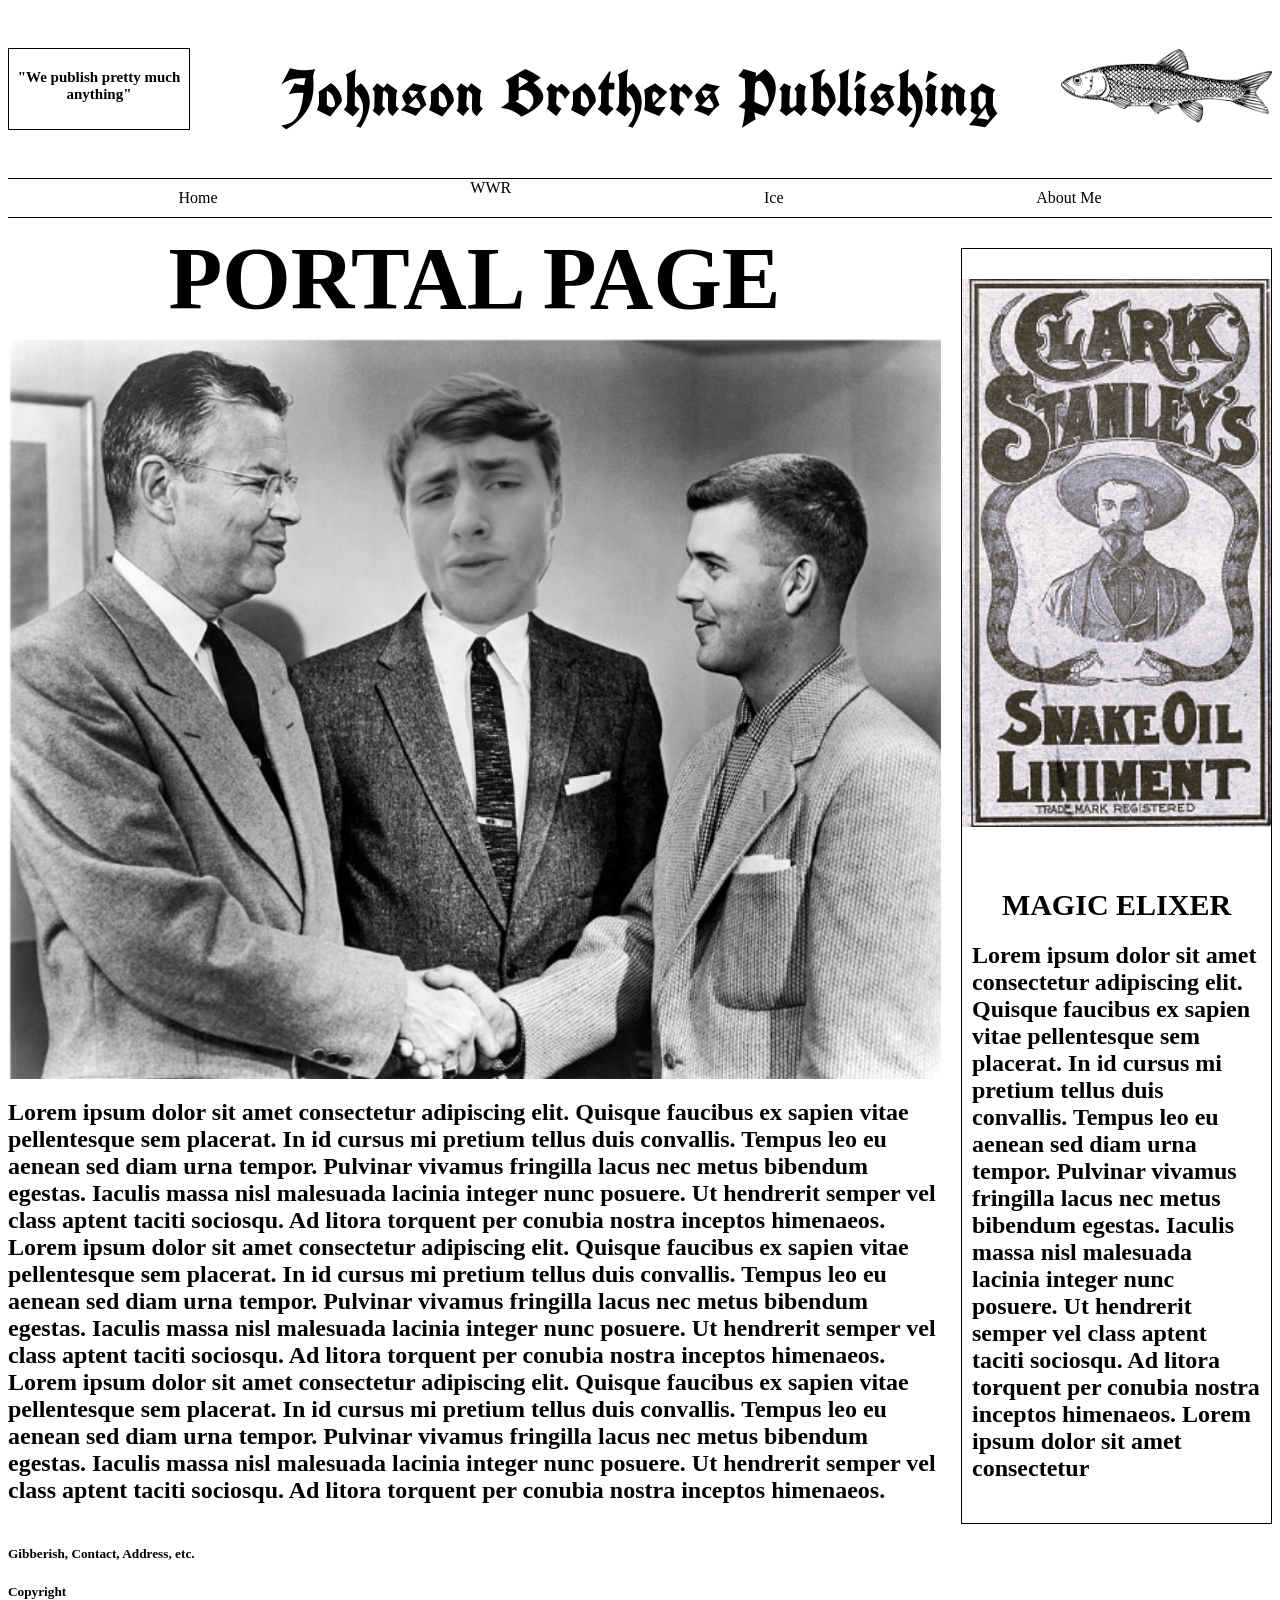
<file: index.html>
<!DOCTYPE html>
<html lang="en">
<head>
    <link rel="stylesheet" href="/portal/pstyle.css">
    <meta charset="UTF-8">
    <meta name="viewport" content="width=device-width, initial-scale=1.0">
    <title>Portal Page</title>
</head>
<body>
    <header>
        <h1 id="pubtitle">Johnson Brothers Publishing</h1>
        <!-- Put the message below in a box upper left corner with logo-->
        <h3 id="tagline">"We publish pretty much anything"</h3>
        <img id="logo" src="/portal/pimages/logonp.png">
        <nav>
            <a href="/portal/index.html">Home</a
            <a href="/wwr/index.html">WWR</a>
            <a href="/portal/icepage.html">Ice</a>
            <a href="/portal/aboutme.html">About Me</a>
        </nav>
    </header>
    <main>
        <div id="page">
        <div class="leftside">
        <h2 id="newstitle">PORTAL PAGE</h2>
        <!-- This will be the subtitle of my body paragraph that will be gibberish on the side of my image-->
        <img id="historicalphoto" src="/portal/pimages/historicalphoto.png" alt="Historical Photo">
        <h2 id="bs"> Lorem ipsum dolor sit amet consectetur adipiscing elit. Quisque faucibus ex sapien vitae pellentesque sem placerat. In id cursus mi pretium tellus duis convallis. Tempus leo eu aenean sed diam urna tempor. Pulvinar vivamus fringilla lacus nec metus bibendum egestas. Iaculis massa nisl malesuada lacinia integer nunc posuere. Ut hendrerit semper vel class aptent taciti sociosqu. Ad litora torquent per conubia nostra inceptos himenaeos.
            Lorem ipsum dolor sit amet consectetur adipiscing elit. Quisque faucibus ex sapien vitae pellentesque sem placerat. In id cursus mi pretium tellus duis convallis. Tempus leo eu aenean sed diam urna tempor. Pulvinar vivamus fringilla lacus nec metus bibendum egestas. Iaculis massa nisl malesuada lacinia integer nunc posuere. Ut hendrerit semper vel class aptent taciti sociosqu. Ad litora torquent per conubia nostra inceptos himenaeos.
            Lorem ipsum dolor sit amet consectetur adipiscing elit. Quisque faucibus ex sapien vitae pellentesque sem placerat. In id cursus mi pretium tellus duis convallis. Tempus leo eu aenean sed diam urna tempor. Pulvinar vivamus fringilla lacus nec metus bibendum egestas. Iaculis massa nisl malesuada lacinia integer nunc posuere. Ut hendrerit semper vel class aptent taciti sociosqu. Ad litora torquent per conubia nostra inceptos himenaeos.</h2>
        </div>
        <div class="rightside">
            <!--This will be a humorous ad that will only add to the genuine-ness of the newspaper style-->
        <img id="magic" src="/portal/pimages/snakeoil.png" alt="Snake Oil">
        <div class="adtext">
        <h1 id="adtitle">MAGIC ELIXER</h1>
        <h2> Lorem ipsum dolor sit amet consectetur adipiscing elit. Quisque faucibus ex sapien vitae pellentesque sem placerat. In id cursus mi pretium tellus duis convallis. Tempus leo eu aenean sed diam urna tempor. Pulvinar vivamus fringilla lacus nec metus bibendum egestas. Iaculis massa nisl malesuada lacinia integer nunc posuere. Ut hendrerit semper vel class aptent taciti sociosqu. Ad litora torquent per conubia nostra inceptos himenaeos.
            Lorem ipsum dolor sit amet consectetur </h2>
        </div>
        </div>
        </div>
    </main>
    </main>
    <footer>
        <!-- I'll add links to these later-->
        <h5> Gibberish, Contact, Address, etc. </h5>
        <h5> Copyright</h5>
    </footer>
</body>
</html>
</file>
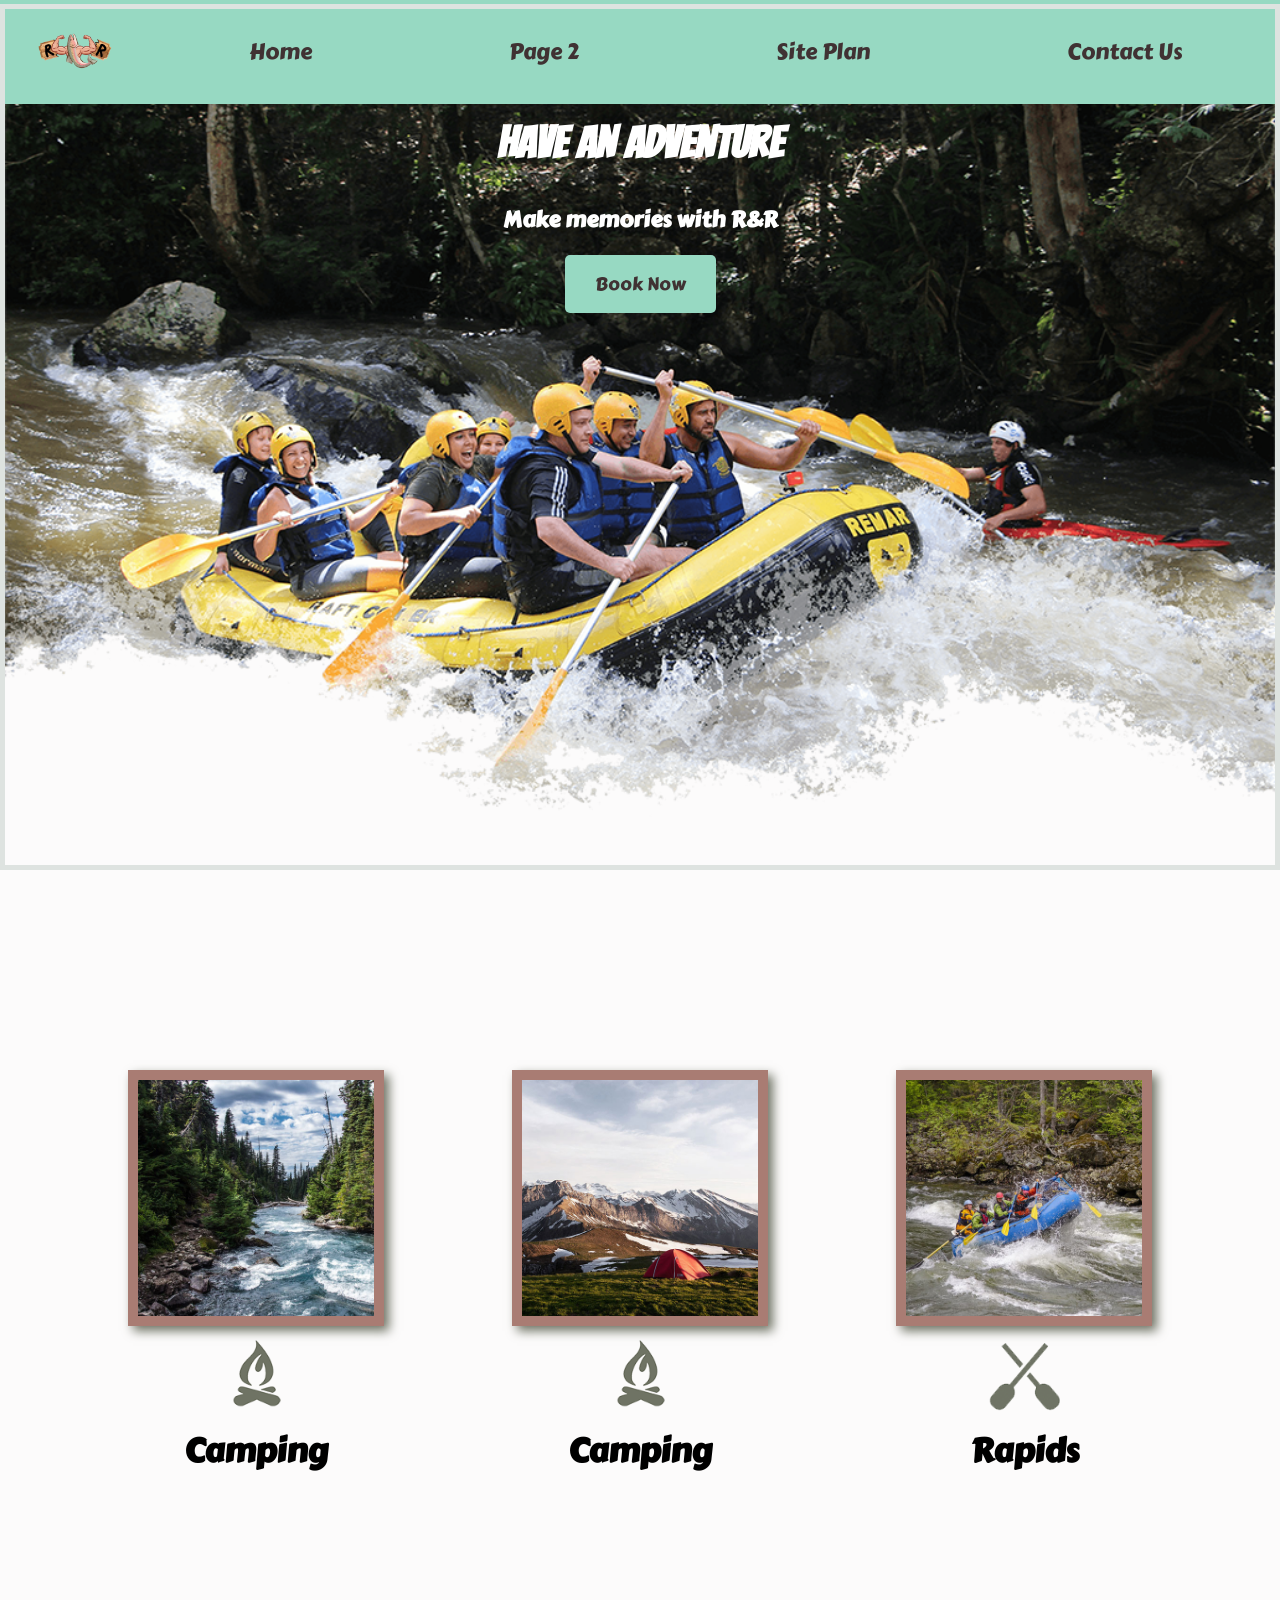
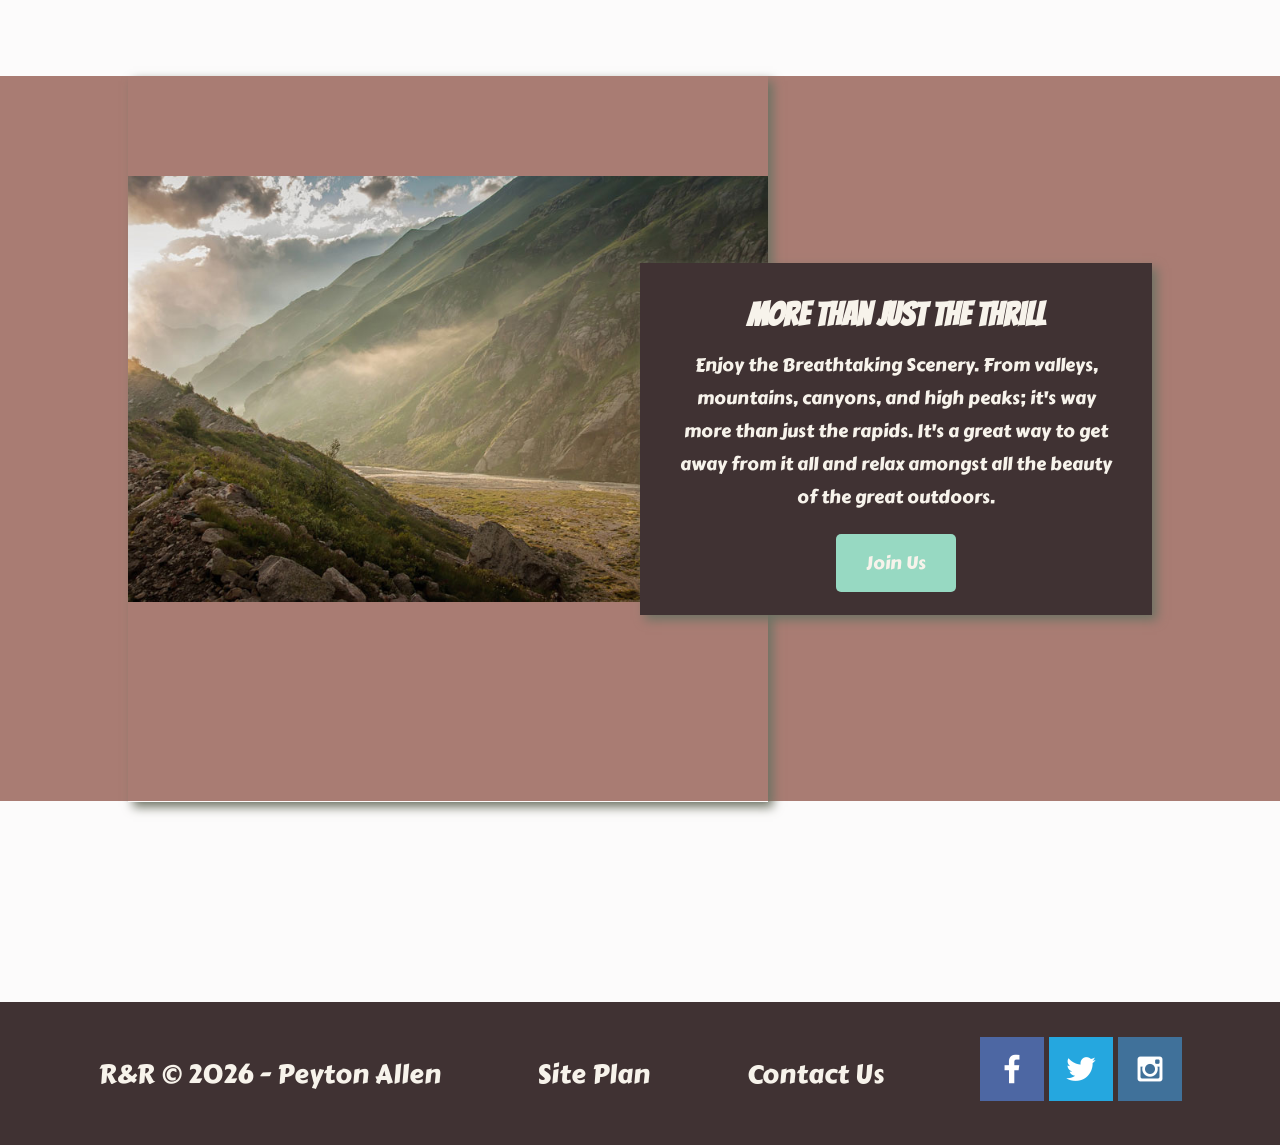
<file: wwr/index.html>
<!DOCTYPE html>
<html lang="en">
<head>
    <link rel="stylesheet" href="/styles/style.css">
    <title> River Rafting | Boating Services</title>
    <meta charset="UTF-8">
    <meta name="viewport" content="width=device-width, initial-scale=1.0">
</head>
<body>
    <div id="content">
        <header>
            <a id="logo_link" href="index.html">
                <img class="logo" src="/images/logo.png" alt="Dry Oar Logo">
            </a>
            <nav>
                <a href="index.html">Home</a>
                <a href="#"> Page 2</a>
                <a href="site-planning-rafting.html">Site Plan</a>
                <a href="contactus.html">Contact Us</a>
            </nav>
        </header>
        <div id="hero">
            <div id="hero-box">
                <img id="hero-img" src="/images/hero.png" alt="People enjoying white water rafting">
            </div>
            <section id="hero-msg">
                <h1 class="home-title">Have An Adventure</h1>
                <h4>Make memories with R&R</h4>
                <div class="button-box">
                    <a class="book" href="contactus.html">Book Now</a>
                </div>
            </section>
        </div>
        <main class="home-grid">
            <section class="rivers-card">
                <img class="card-img" src="/images/rivers.jpg" alt="river in a forest">
                <img class="icon" src="/images/fire_icon.png" alt="fire icon">
                <h2>Camping</h2>
            </section>
            <section class="camping-card">
                <img class="card-img" src="/images/camping.jpg" alt="rafting boat">
                <img class="icon" src="/images/fire_icon.png" alt="fire icon">
                <h2>Camping</h2>
            </section>
            <section class="rapids-card">
                <img class="card-img" src="/images/rapids.jpg" alt="rafting boat">
                <img class="icon" src="/images/oars.png" alt="oars icon">
                <h2>Rapids</h2>
            </section>
            <div id="background"></div>
            <img class="mountains" src="/images/mountains.jpg" alt="Misty mountains">
            <section class="msg">
                <h2>More Than Just The Thrill</h2>
                <p>Enjoy the Breathtaking Scenery. From valleys, mountains, canyons, and high peaks; it's way more than just the rapids. It's a great way to get away from it all and relax amongst all the beauty of the great outdoors.</p>
                <a class="join" href="rivers.html">Join Us</a>
            </section>
        </main>
        <footer>
            <p>R&R &copy; 2026 - Peyton Allen</p>
            <p><a href="site-plan-rafting.html">Site Plan</a></p>
            <p><a href="contactus.html">Contact Us</a></p>
            <div class="Social">
                <a href="https://facebook.com" target="_blank">
                    <img src="/images/facebook.png" alt="fb icon">
                </a>
                <a href="https://twitter.com" target="_blank">
                    <img src="/images/twitter.png" alt="twitter icon">
                </a>
                <a href="https://instagram.com" target="_blank">
                    <img src="/images/instagram.png" alt="instagram icon">
                </a>
            </div>
        </footer>
    </div>
</body>
</html>
</file>
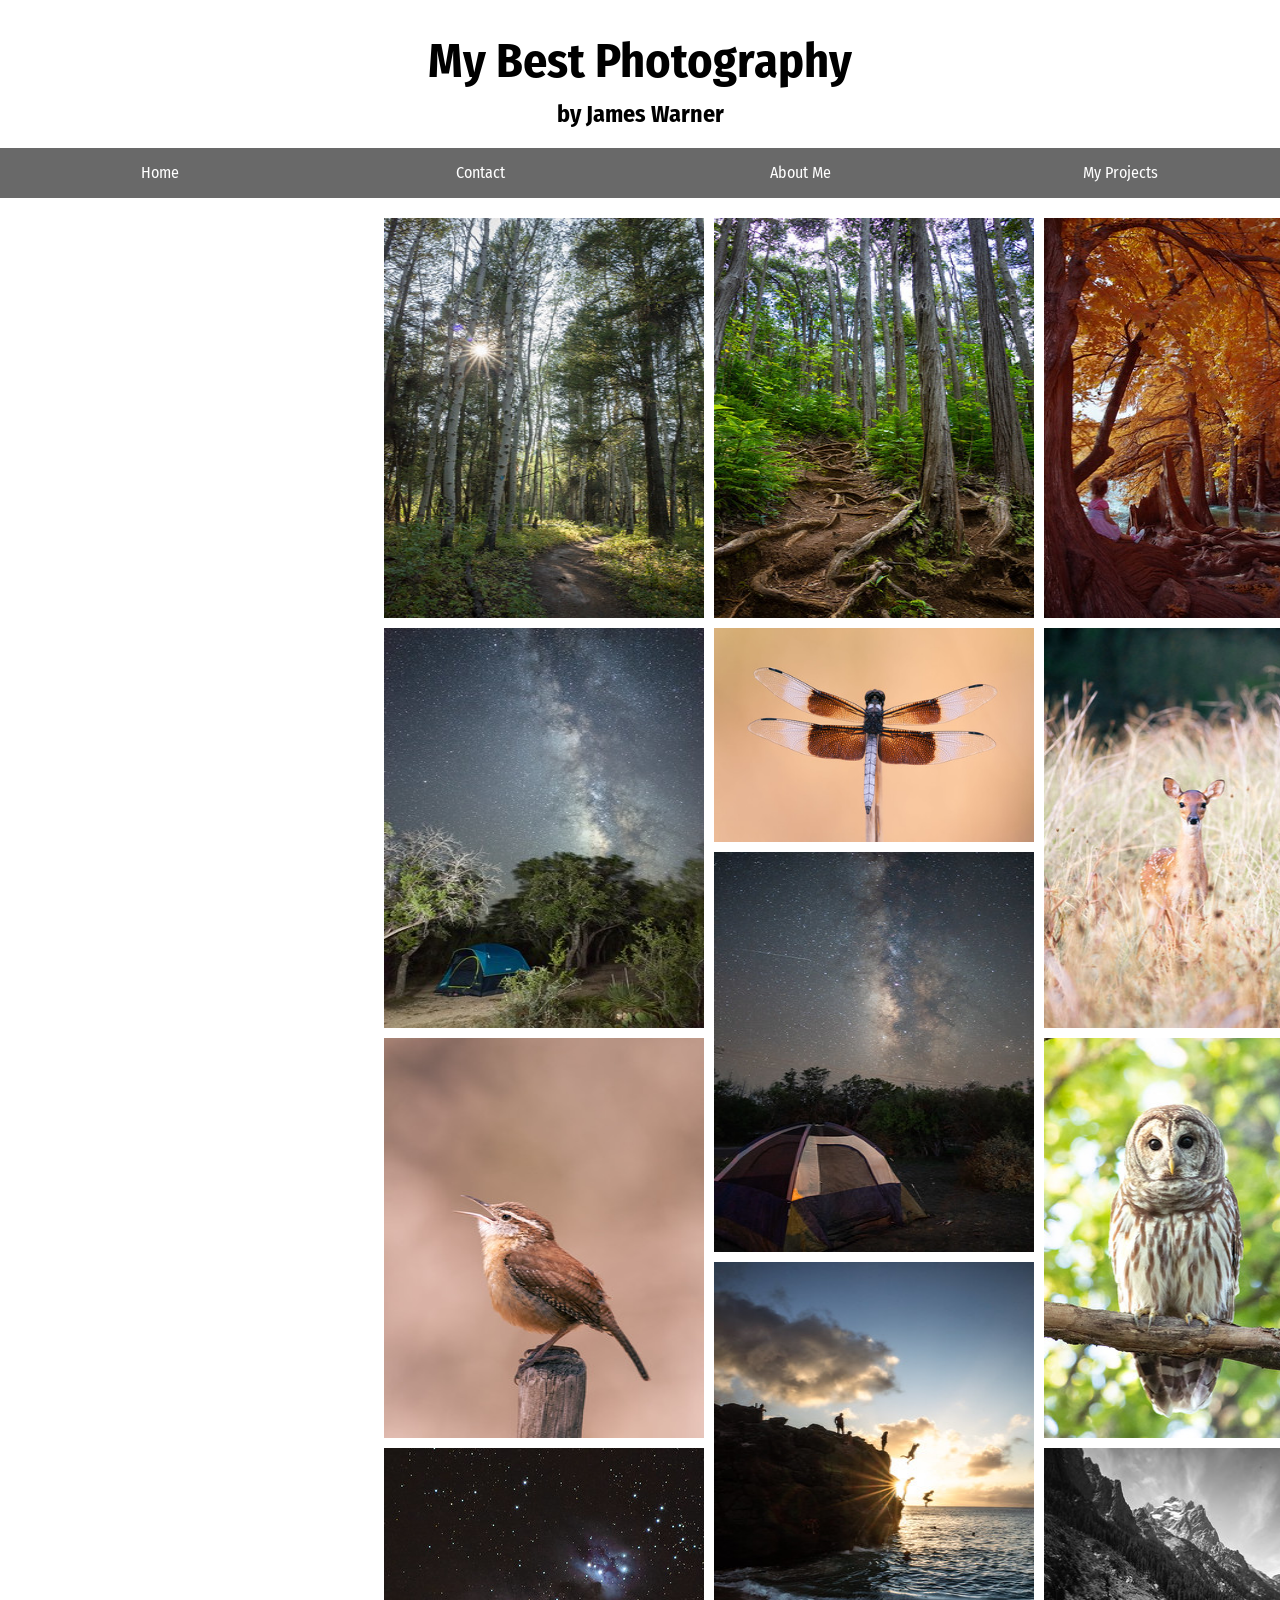
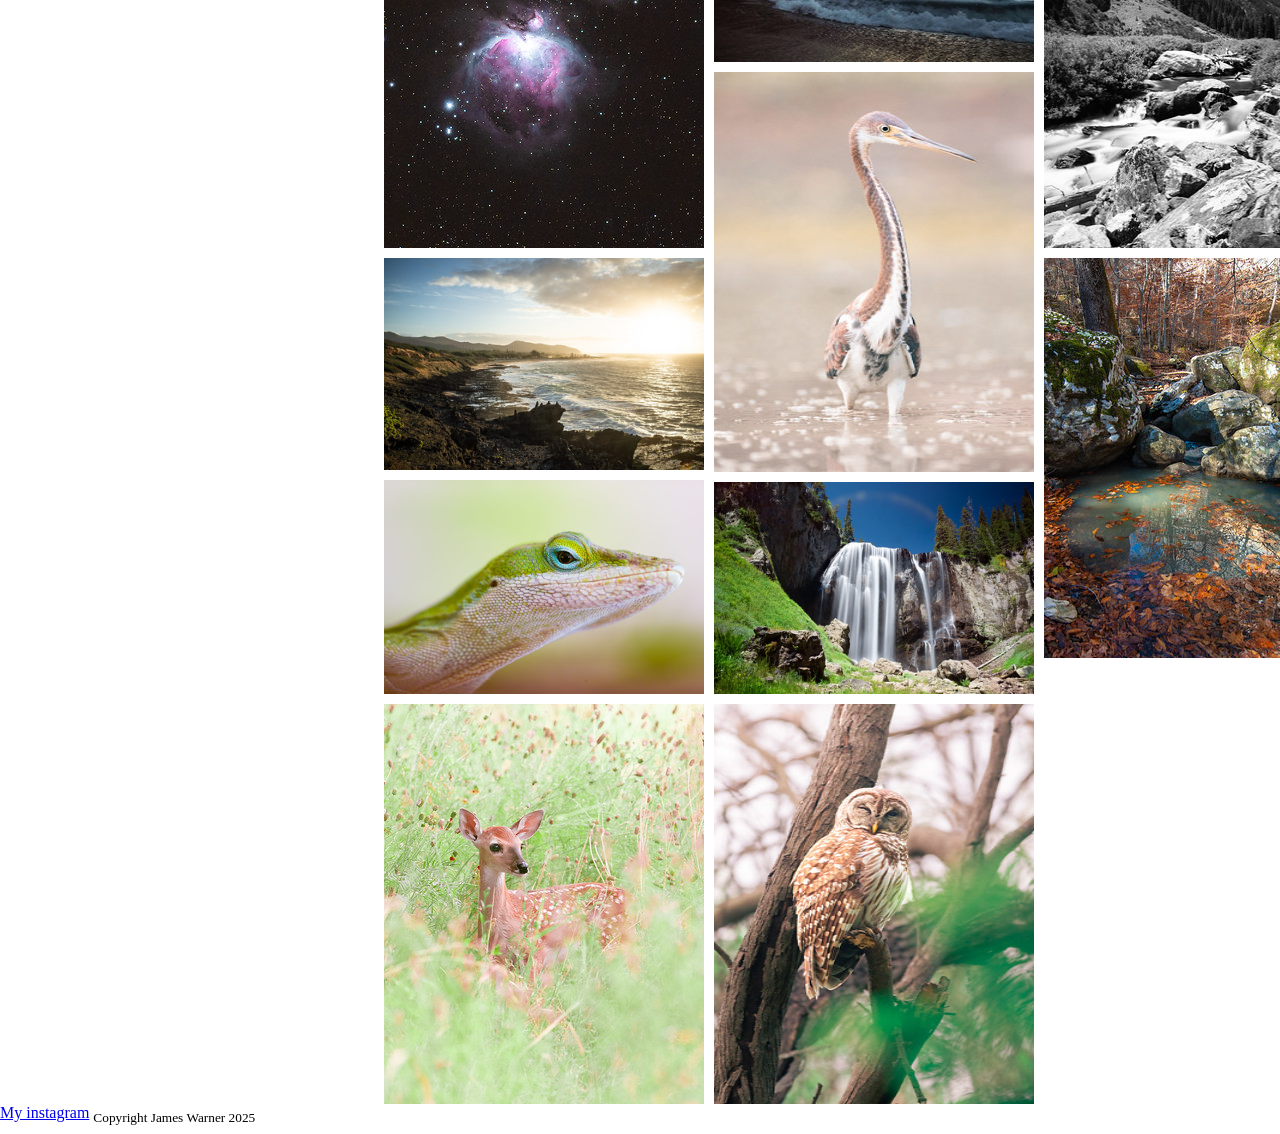
<file: exercises/week1/Week 4/portfolio-starter-code/index.html>
<!--Don't touch the HTML for this activity!-->
<!DOCTYPE html>
<html lang="en">
<head>
    <title>James Warner Photography</title>
    <link rel="stylesheet" href="css/index.css">
</head>
<body>
    <header>
        <h1>My Best Photography</h1>
        <h2>by James Warner</h2>
    </header>
    <nav>
        <a href="index.html">Home</a>
        <a href="html/contact.html">Contact</a>
        <a href="html/about-me.html">About Me</a>
        <a href="html/my-projects.html">My Projects</a>
    </nav>
    <div id="img-container">
        <img src="images/img1.jpg" alt="photography by james warner">
        <img src="images/img2.jpg" alt="photography by james warner">
        <img src="images/img3.jpg" alt="photography by james warner">
        <img src="images/img4.jpg" alt="photography by james warner">
        <img src="images/img5.jpg" alt="photography by james warner">
        <img src="images/img6.jpg" alt="photography by james warner">
        <img src="images/img7.jpg" alt="photography by james warner">
        <img src="images/img8.jpg" alt="photography by james warner">
        <img src="images/img9.jpg" alt="photography by james warner">
        <img src="images/img10.jpg" alt="photography by james warner">
        <img src="images/img11.jpg" alt="photography by james warner">
        <img src="images/img12.jpg" alt="photography by james warner">
        <img src="images/img13.jpg" alt="photography by james warner">
        <img src="images/img14.jpg" alt="photography by james warner">
        <img src="images/img15.jpg" alt="photography by james warner">
        <img src="images/img16.jpg" alt="photography by james warner">
        <img src="images/img17.jpg" alt="photography by james warner">
        <img src="images/img18.jpg" alt="photography by james warner">
        <img src="images/img19.jpg" alt="photography by james warner">
    </div>
    <footer>
        <a href="https://www.instagram.com">My instagram</a>
        <sub>Copyright James Warner 2025</sub>
    </footer>
</body>
</html>
</file>
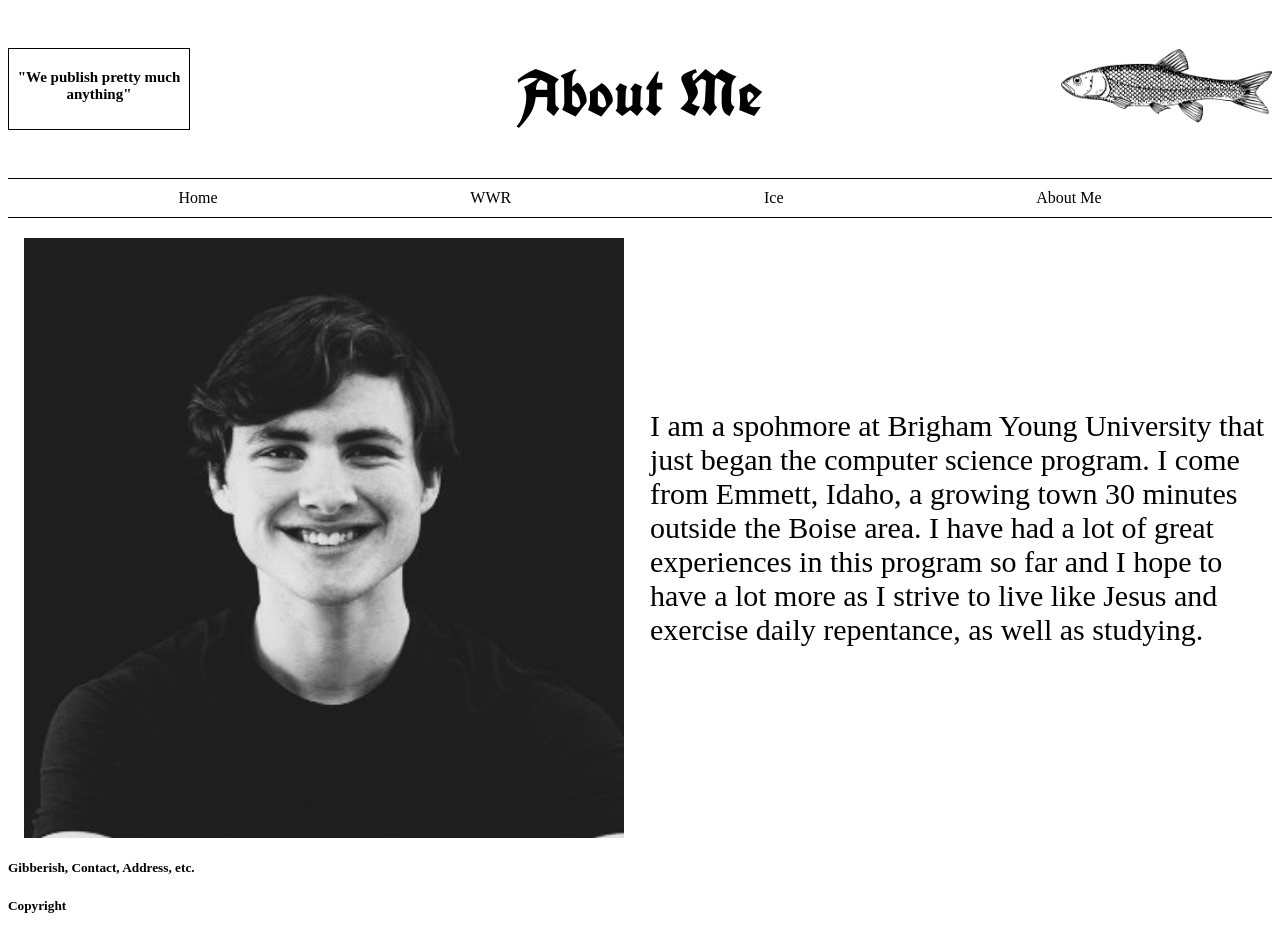
<file: portal/aboutme.html>
<!DOCTYPE html>
<html lang="en">
<head>
    <link rel="stylesheet" href="/portal/pstyle.css">
    <meta charset="UTF-8">
    <meta name="viewport" content="width=device-width, initial-scale=1.0">
    <title>ICE Page</title>
</head>
<body>
    <header>
        <h1 id="pubtitle">About Me</h1>
        <!-- Put the message below in a box upper left corner with logo-->
        <h3 id="tagline">"We publish pretty much anything"</h3>
        <img id="logo" src="/portal/pimages/logonp.png">
        <nav>
            <a href="/index.html">Home</a>
            <a href="/wwr/index.html">WWR</a>
            <a href="/portal/icepage.html">Ice</a>
            <a href="/portal/aboutme.html">About Me</a>
        </nav>
    </header>
    <main id="about_page">
        <img id="thats_me" src="/portal/pimages/thats_me.jpg" href="thats_me">
        <p> I am a spohmore at Brigham Young University that just began the computer science program. I come from Emmett, Idaho, a growing town 30 minutes outside the Boise area. I have had a lot of great experiences in this program so far and I hope to have a lot more as I strive to live like Jesus and exercise daily repentance, as well as studying.</p>
    </main>
    <footer>
        <!-- I'll add links to these later-->
        <h5> Gibberish, Contact, Address, etc. </h5>
        <h5> Copyright</h5>
    </footer>
</body>
</html>
</file>
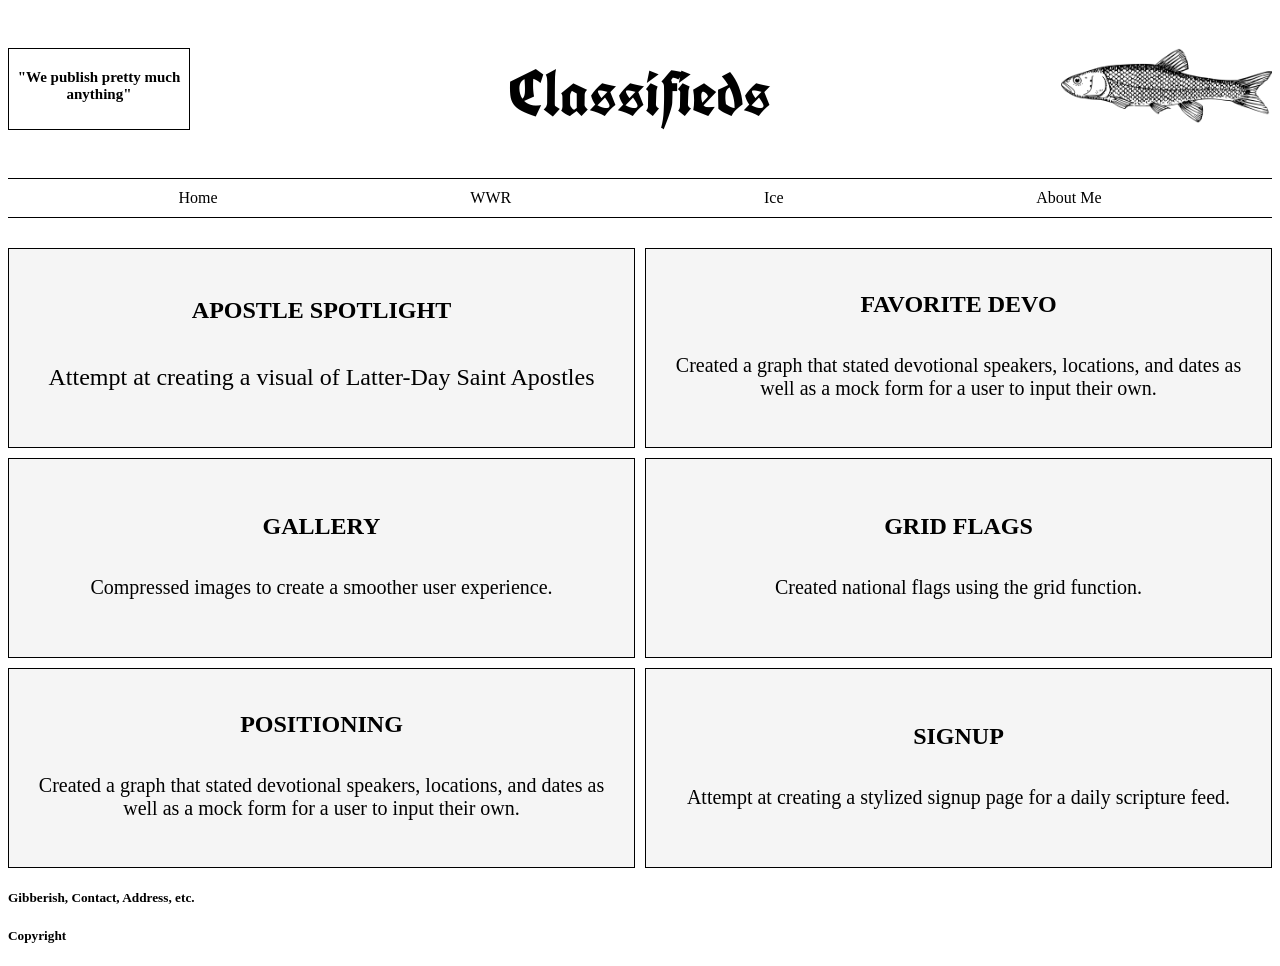
<file: portal/icepage.html>
<!DOCTYPE html>
<html lang="en">
<head>
    <link rel="stylesheet" href="/portal/pstyle.css">
    <meta charset="UTF-8">
    <meta name="viewport" content="width=device-width, initial-scale=1.0">
    <title>ICE Page</title>
</head>
<body>
    <header>
        <h1 id="pubtitle">Classifieds</h1>
        <!-- Put the message below in a box upper left corner with logo-->
        <h3 id="tagline">"We publish pretty much anything"</h3>
        <img id="logo" src="/portal/pimages/logonp.png">
        <nav>
            <a href="/wdd130/index.html">Home</a>
            <a href="/wwr/index.html">WWR</a>
            <a href="/portal/icepage.html">Ice</a>
            <a href="/portal/aboutme.html">About Me</a>
        </nav>
    </header>
    <main id="ice_page">
        <a id="apostle_spotlight" href="/ice/apostle_spotlight/apostles.html">
            <h1 id="ah1"> APOSTLE SPOTLIGHT </h1>
            <p id="ap1"> Attempt at creating a visual of Latter-Day Saint Apostles</p>
        </a>
        <a id="favorite_devo" href="/ice/favorite_devo/favorite_devo/favdevo.html">
            <h1 id="fh1"> FAVORITE DEVO</h1>
            <p id="fp1"> Created a graph that stated devotional speakers, locations, and dates as well as a mock form for a user to input their own.</p>
        </a>
        <a id="gallery" href="/ice/gallery/gallery.html">
            <h1 id="gh1"> GALLERY</h1>
            <p id="gp1"> Compressed images to create a smoother user experience.</p>
        </a>
        <a id="grid_flags" href="/ice/grid_flags/flags.html">
            <h1 id="gfh1"> GRID FLAGS</h1>
            <p id="gfp1"> Created national flags using  the grid function.</p>
        </a>
        <a id="positioning" href="/ice/positioning/positioning.html">
            <h1 id="ph1"> POSITIONING</h1>
            <p id="pp1"> Created a graph that stated devotional speakers, locations, and dates as well as a mock form for a user to input their own.</p>
        </a>
        <a id="signup" href="/ice/signup/signup.html">
            <h1 id="sh1"> SIGNUP</h1>
            <p id="sp1"> Attempt at creating a stylized signup page for a daily scripture feed.</p>
        </a>
    </main>
    </main>
    <footer>
        <!-- I'll add links to these later-->
        <h5> Gibberish, Contact, Address, etc. </h5>
        <h5> Copyright</h5>
    </footer>
</body>
</html>
</file>
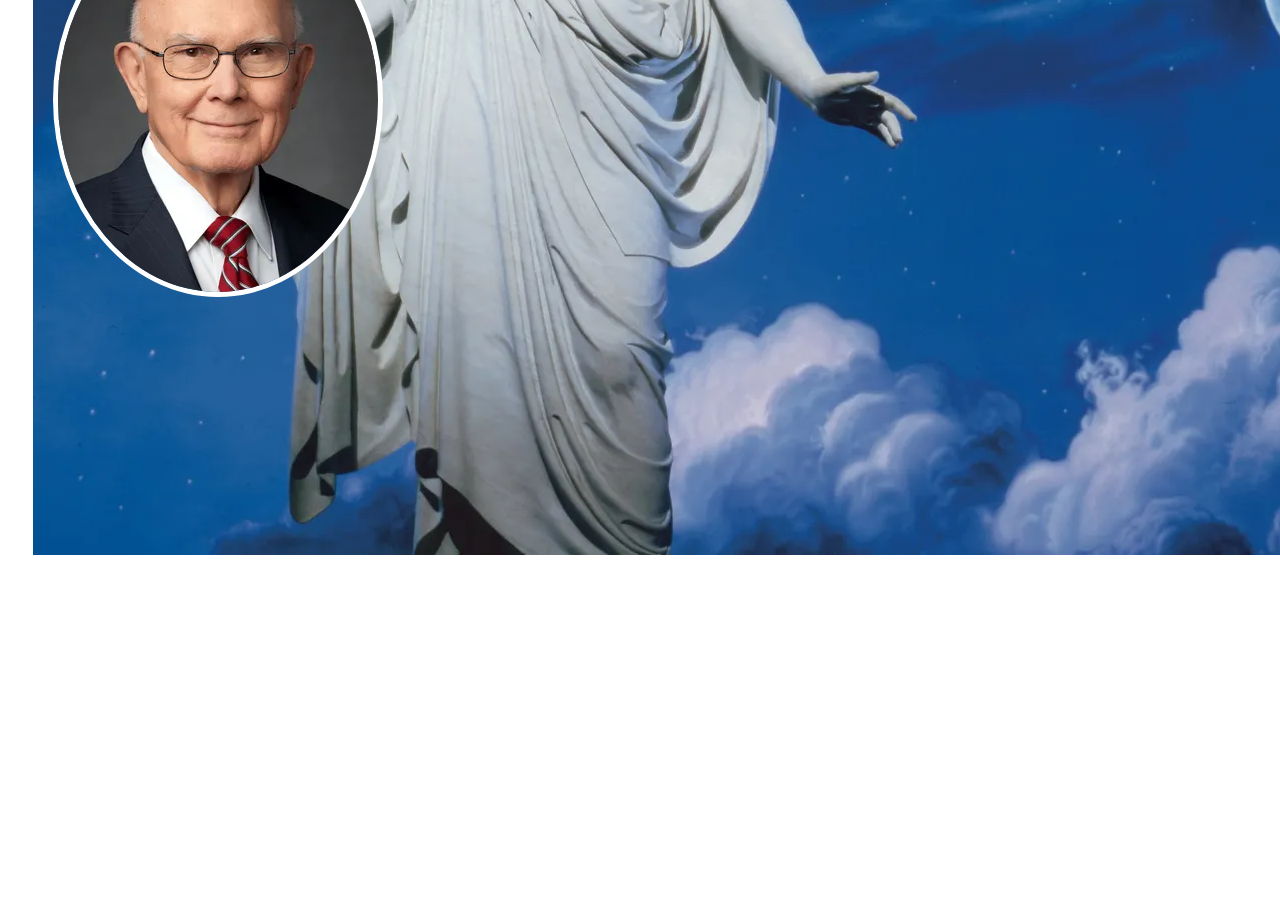
<file: ice/apostle_spotlight/apostles.html>
<!DOCTYPE html>
<html lang="en">
<head>
    <meta charset="UTF-8">
    <meta name="viewport" content="width=device-width, initial-scale=1.0">
    <title>Apostles Spotlights</title>
    <style>
         .main-section {
            width: 100%;
            display: grid;
            flex-direction: column;
            align-items: center;
            grid-template-columns: 1fr 1fr 1fr;
            grid-template-rows: 50px 50px 50px 50px
         }
        
         #Christus {
            
         }
         .main-section, #Eyring, #Oaks, #Christofferson {
            border-radius: 50%;
            border: 5px solid white;
            margin: 20px;
            align-items: center;
         }
         h1 {
            font-size: 50px;
            color: white;
         }
    </style>
</head>
<body>

    <div  class="main-section">
        <img id="Christus" src="/ice/apostle_spotlight/images/christus.webp">
        <h1> Main Presidency </h1>
        <img id= "Eyring" src="/ice/apostle_spotlight/images/eyring.webp">
        <img id="Oaks" src="/ice/apostle_spotlight/images/oaks.webp">
        <img id="Christofferson" src="/ice/apostle_spotlight/images/christofferson.webp">
    </div>
</body>
</html>
</file>
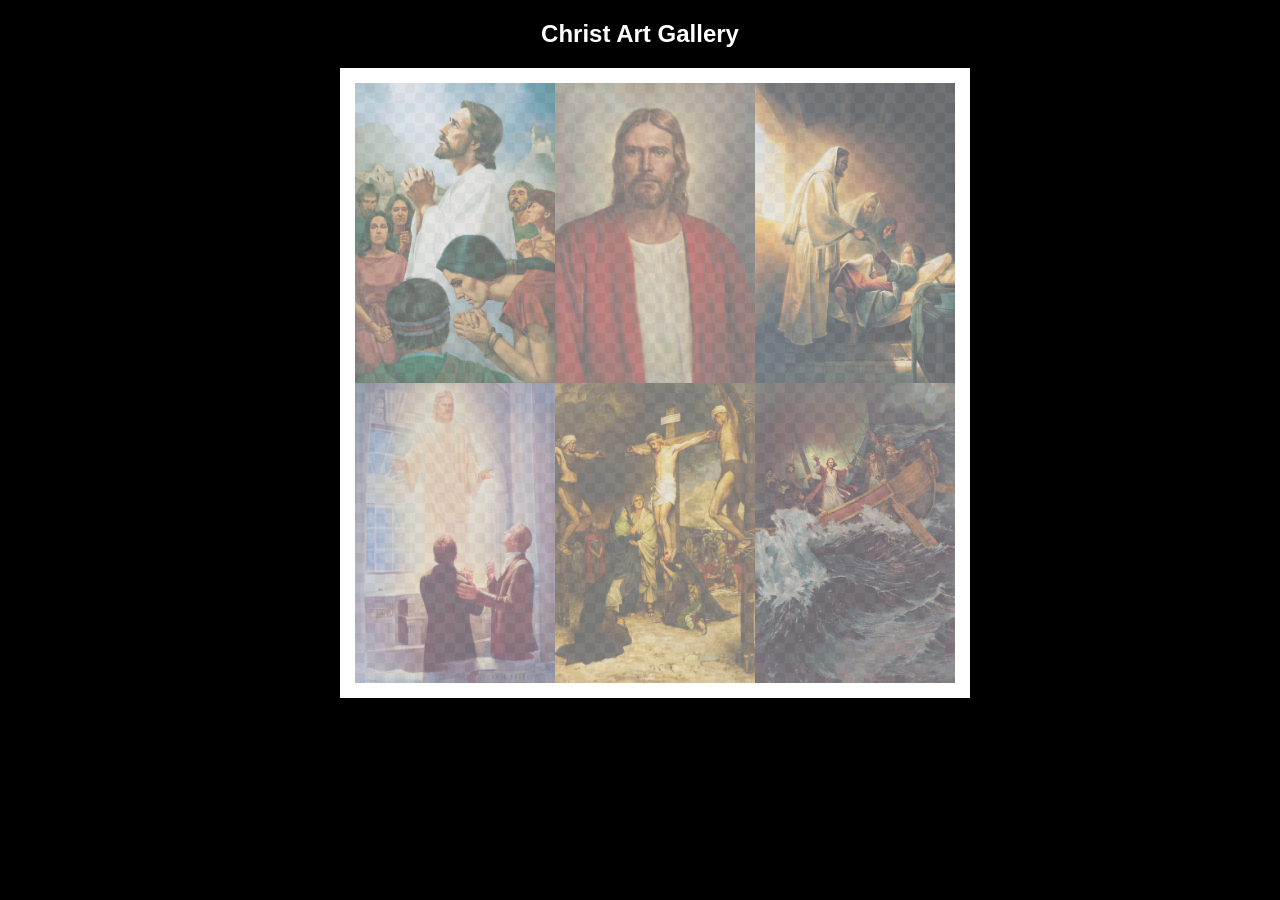
<file: ice/gallery/gallery.html>
<!DOCTYPE html>
<html lang="en">
<head>
    <meta charset="UTF-8">
    <meta name="viewport" content="width=device-width, initial-scale=1.0">
    <title>Images of Christ</title>
    <style>
        body {
            background: black;
        }
        #wrapper{
            width: 600px;
            margin: 0 auto;
        }
        nav {
            color: white;
            text-align: center;
            font-family: Haettenschweiler, 'Arial Narrow Bold', sans-serif;
        }
        #gallery{
            display: grid;
            grid-template-columns: 200px 200px 200px;
            border: 15px solid rgb(255, 255, 255);
            width: 100%;
            background-color: #ddd;
            background-image:
                linear-gradient(45deg, #ccc 26%, transparent 26%), 
                linear-gradient(135deg, #ccc 26%, transparent 26%),
                linear-gradient(45deg, transparent 75%, #ccc 75%),
                linear-gradient(135deg, transparent 75%, #ccc 75%);
            background-size: 20px 20px; /* Must be a square */
            background-position: 0 0, 10px 0, 10px -10px, 0px 10px; 
            
        }
        #gallery a {
            cursor: url('images/christus.png'), pointer;
        }
        #gallery img {
            /* make a thumbnail of the image that is 200x300 
               instead of using width and height here to help the page load faster */
            width: 200px; 
            height: 300px;

            opacity:50%;
            display:block;
        }
        #gallery img:hover{
            opacity: 100%;
        }
    </style>
</head>
<body>
    <div id="wrapper">
        <nav>
            <h1>Christ Art Gallery</h1>
        </nav>
        <main>
            <div id="gallery">
                <a href="images/big/img1.png"><img src="images/small/img1.png" alt="Christ praying with the Nephites" ></a>
                <a href="images/big/img2.png"><img src="images/small/img2.png" alt="Jesus the Christ" ></a>
                <a href="images/big/img3.png"><img src="images/small/img3.png" alt="Jesus Raising the Daughter of Jairus" ></a>
                <a href="images/big/img4.png"><img src="images/small/img4.png" alt="The Lord Appears in the Kirtland Temple" ></a>
                <a href="images/big/img5.png"><img src="images/small/img5.png" alt="Crucifixion of Jesus Christ" ></a>
                <a href="images/big/img6.png"><img src="images/small/img6.png" alt="Jesus Calms the Storm" ></a>
            </div>
        </main>
    </div>
</body>
</html>
</file>
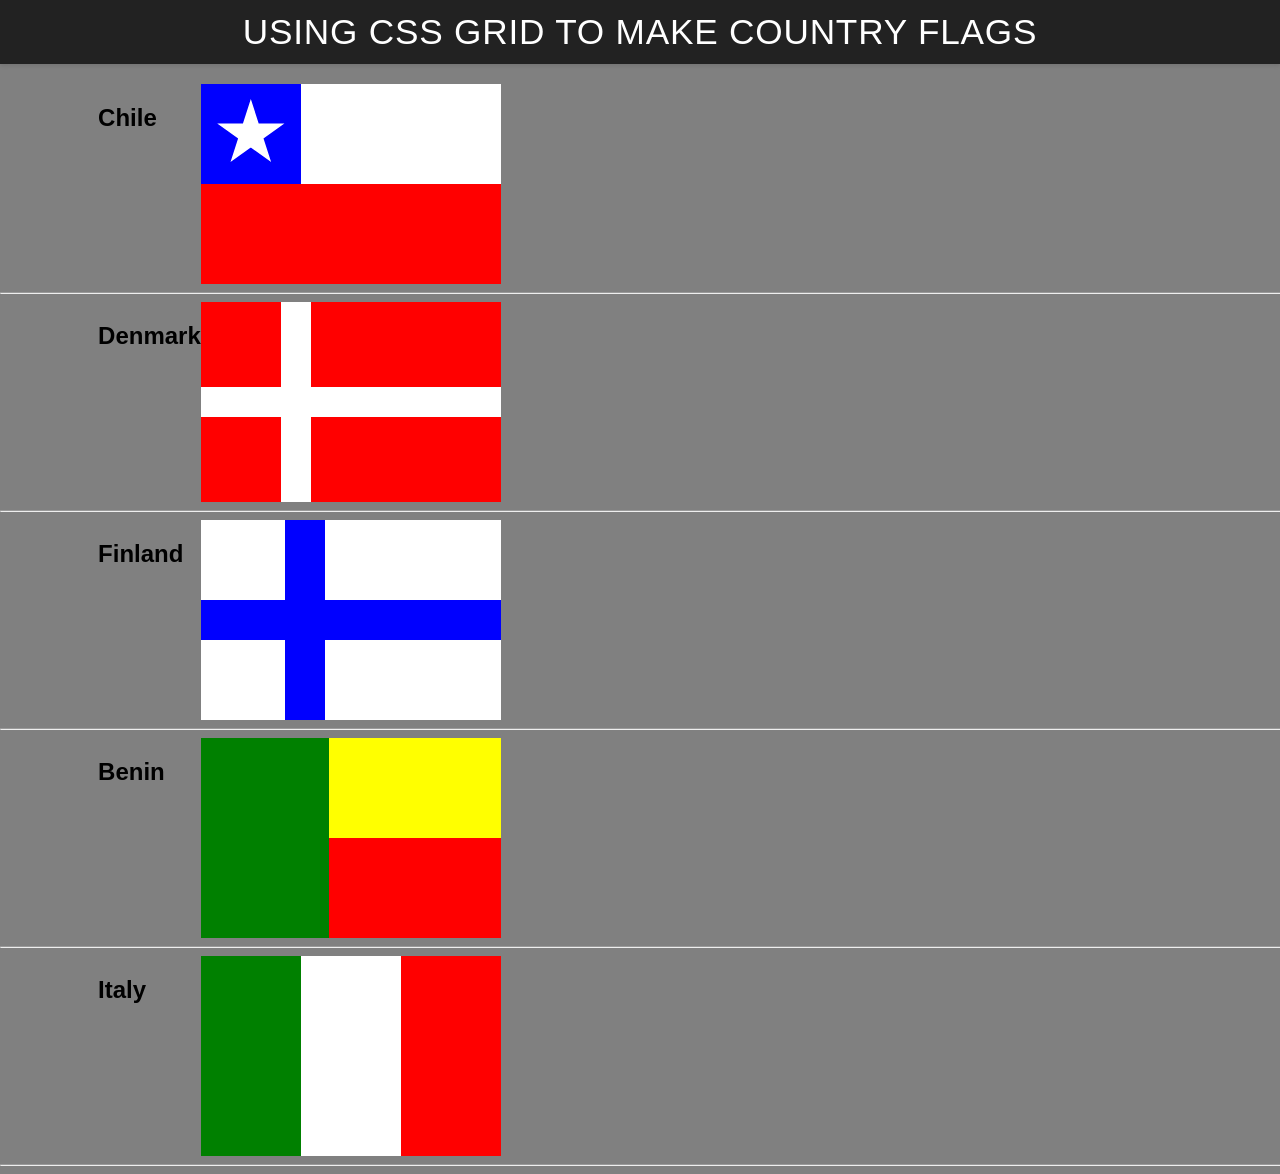
<file: ice/grid_flags/flags.html>
<!DOCTYPE html>
<html lang="en">

<head>
    <meta charset="UTF-8">
    <meta name="viewport" content="width=device-width, initial-scale=1.0">
    <title>Flag</title>
    <style>
        body {
            margin: 0;
            font-family: 'Helvetica Neue', sans-serif;
            background-color: gray;
        }

        header {
            background-color: #222;
            color: #fff;
            padding: 0.75rem 1.5rem;
            display: flex;
            align-items: center;
            justify-content: center;
            font-size: 1.1rem;
            letter-spacing: 0.05rem;
            text-transform: uppercase;
            box-shadow: 0 2px 4px rgba(0, 0, 0, 0.1);
        }

        header h1 {
            margin: 0;
            font-weight: 400;
        }
        main {
            display: grid;
            grid-template-columns: .1fr .1fr 1fr .1fr;
            margin-top: 20px;
        }
        hr {
            width: 100%;
            grid-column: 1 / 5;
        }
        h2 {
            grid-column: 2/3;
        }

        #blue {
            background: blue;
            grid-column: 1 / 2;
            display: grid;
            align-items: center;
            justify-items: center;
        }

        #white {
            background: white;
            grid-column: 2 / 4;
        }

        #red {
            background: red;
            grid-column: 1 / 4;
        }

        #chile {
            display: grid;
            grid-template-columns: 1fr 1fr 1fr;
            grid-template-rows: 1fr 1fr;
            height: 200px;
            width: 300px;
        }

        .star {
            width: 70px;
            aspect-ratio: 1;
            background: white;
            clip-path: polygon(50% 0, 79% 90%, 2% 35%, 98% 35%, 21% 90%);
        }

        #denmark {
            
            display: grid;
            grid-template-columns: 1fr 1fr 1fr;
            grid-template-rows: 1fr 1fr;
            gap: 30px;
            height: 200px;
            width: 300px;
            background-color: white;
            row-gap: 30px;

        }

        #dred1 {
            background: red;
            grid-column: 1/1;
            grid-row: 1/1;
            
        }
        #dred2 {
            background: red;
            grid-column: 2/4;
            grid-row: 1/1;
        }

        #dred3 {
           background: red;
            grid-column: 1/2;
            grid-row: 2/2; 
        }

        #dred4 {
            background: red;
            grid-column: 2/4;
            grid-row: 2/2;
        }

        #finland {
            display: grid;
            grid-template-columns: 1.25fr 1fr 1fr;
            grid-template-rows: 1fr 1fr;
            gap: 40px;
            height: 200px;
            width: 300px;
            background-color: blue;
            row-gap: 40px;
        }
        #fwhite1 {
            background: white;
            grid-column: 1/1;
            grid-row: 1/1;
        }

        #fwhite2 {
            background: white;
            grid-column: 2/4;
            grid-row: 1/1;
        }

        #fwhite3 {
            background: white;
            grid-column: 1/2;
            grid-row: 2/2;
        }

        #fwhite4 {
            background: white;
            grid-column: 2/4;
            grid-row: 2/2;
        }

        #benin {
            display: grid;
            grid-template-columns: 1.5fr 1fr 1fr;
            grid-template-rows: 1fr 1fr;
            gap: 0px;
            height: 200px;
            width: 300px;
            row-gap: 0px;
        }

        #bgreen {
            background: green; 
            grid-row: 1/3;
            grid-column: 1/2;
        }

        #byellow {
            background: yellow;
            grid-row: 1/2;
            grid-column: 2/4;
        }

        #bred {
            background: red;
            grid-row: 2/3;
            grid-column: 2/4;
        }

        #italy {
            display: grid;
            grid-template-columns: 1fr 1fr 1fr;
            grid-template-rows: 1fr 1fr;
            width: 300px;
            height: 200px;
        }

        #iwhite {
            background: white;
            grid-row: 1/3;
            grid-column: 2/3;
        }
        #ired {
            background: red;
            grid-column: 3/4;
            grid-row: 1/3;
        }
        #igreen {
            background: green;
            grid-column: 1/2;
            grid-row: 1/3;
        }
    </style>
</head>

<body>
    <header>
        <h1>Using CSS Grid to make Country Flags</h1>
    </header>
    <main>
        <h2>Chile</h2>
        <div id="chile">
            <div id="blue">
                <div class="star"></div>
            </div>
            <div id="white"></div>
            <div id="red"></div>
        </div>
        <hr>

        <h2>Denmark</h2>
        <div id="denmark">
            <div id="dred1"></div>
            <div id="dred2"></div>
            <div id="dred3"></div>
            <div id="dred4"></div>
        </div>
        <hr>

        <h2>Finland</h2>
        <div id="finland">
            <div id="fwhite1"></div>
            <div id="fwhite2"></div>
            <div id="fwhite3"></div>
            <div id="fwhite4"></div>
        </div>
        <hr>

        <h2>Benin</h2>
        <div id="benin">
            <div id="bgreen"></div>
            <div id="byellow"></div>
            <div id="bred"></div>
        </div>
        <hr>

        <h2>Italy</h2>
        <div id="italy"> 
            <div id="igreen"></div>
            <div id="iwhite"></div>
            <div id="ired"></div>
        </div>
        <hr>
    </main>
</body>

</html>
</file>
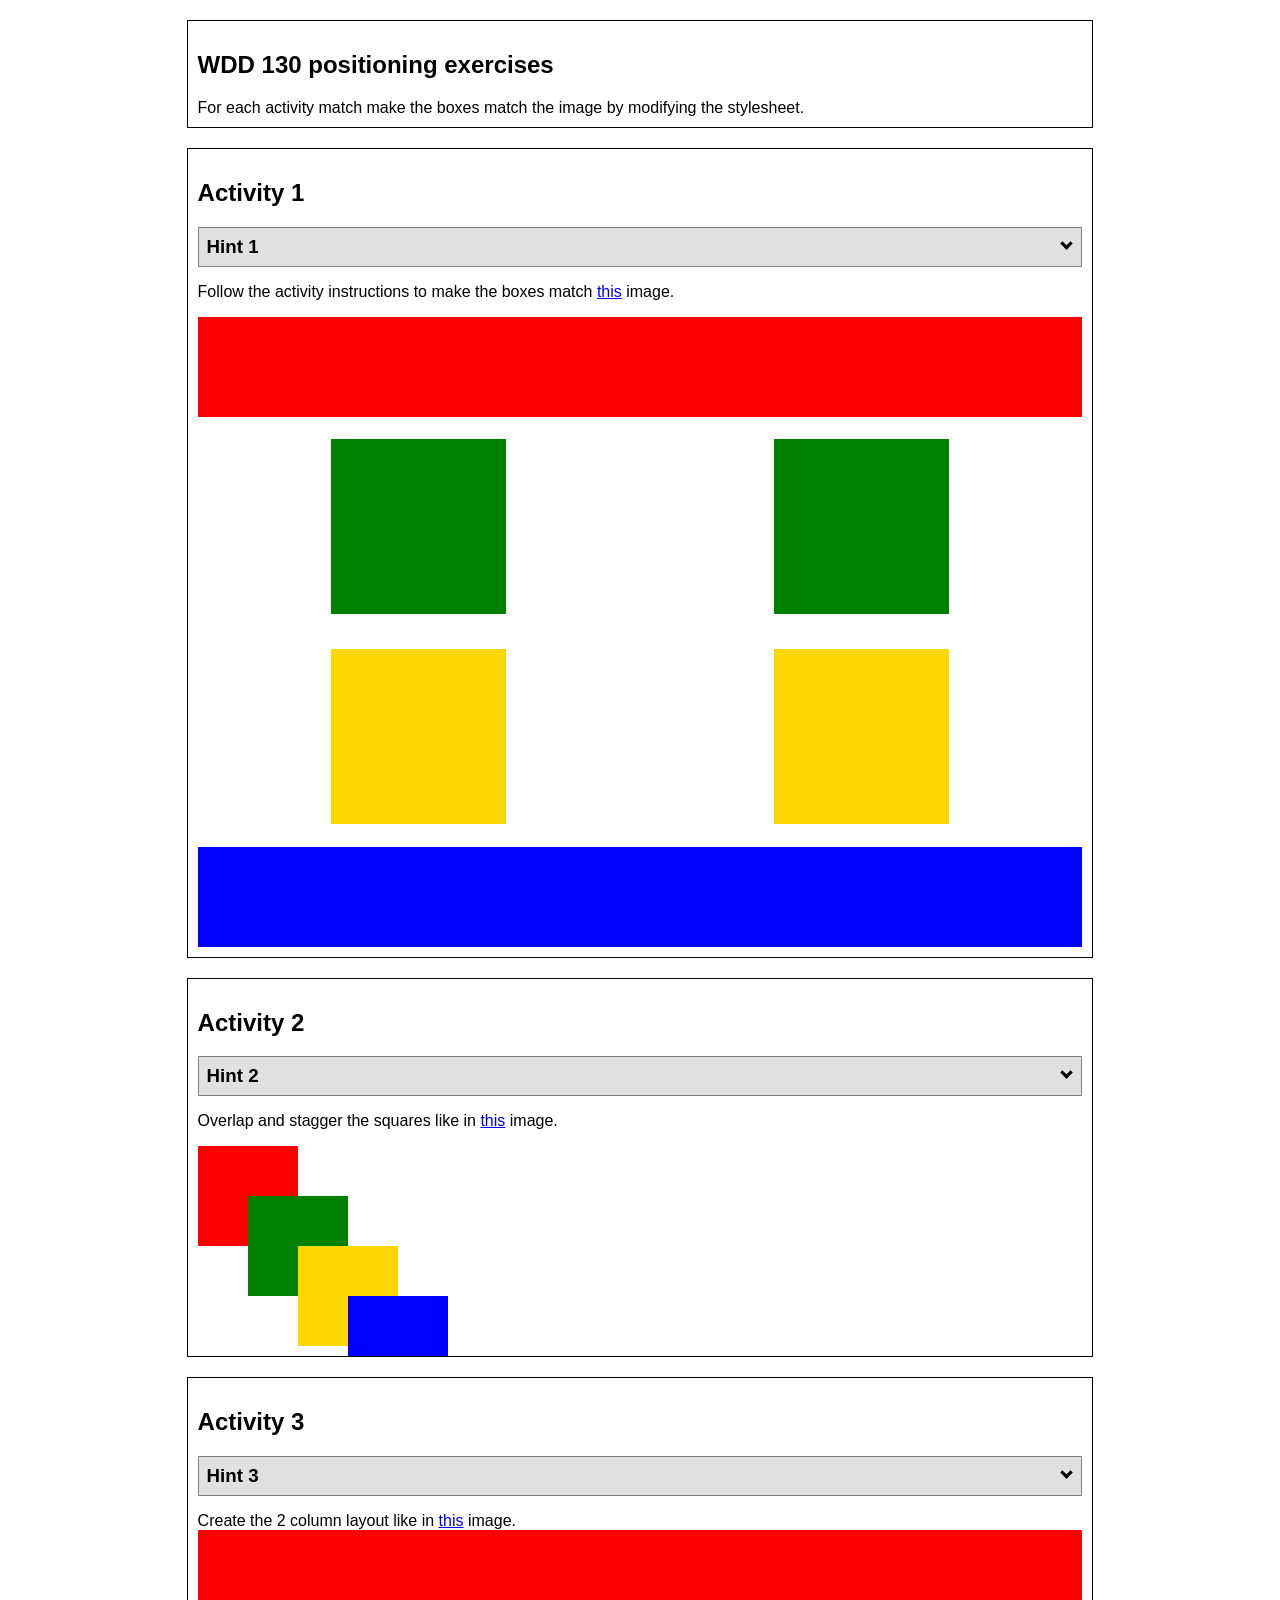
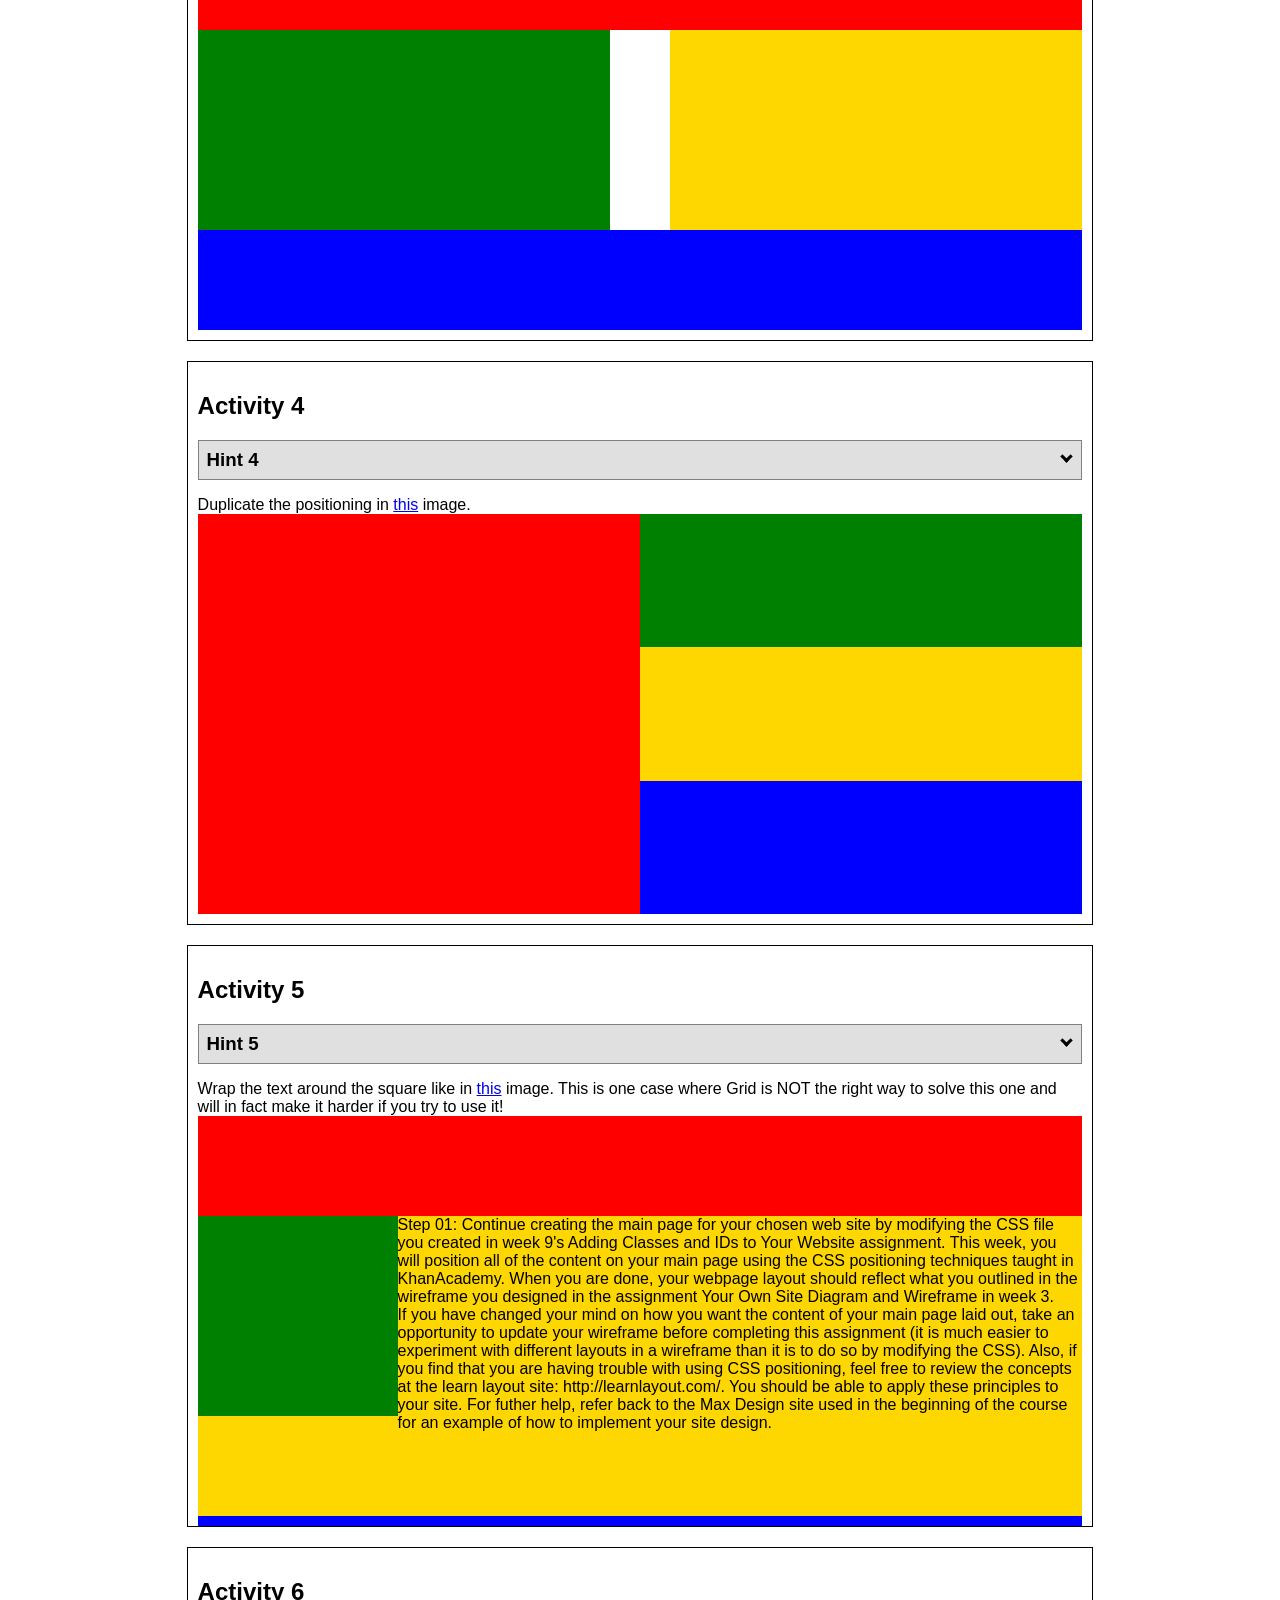
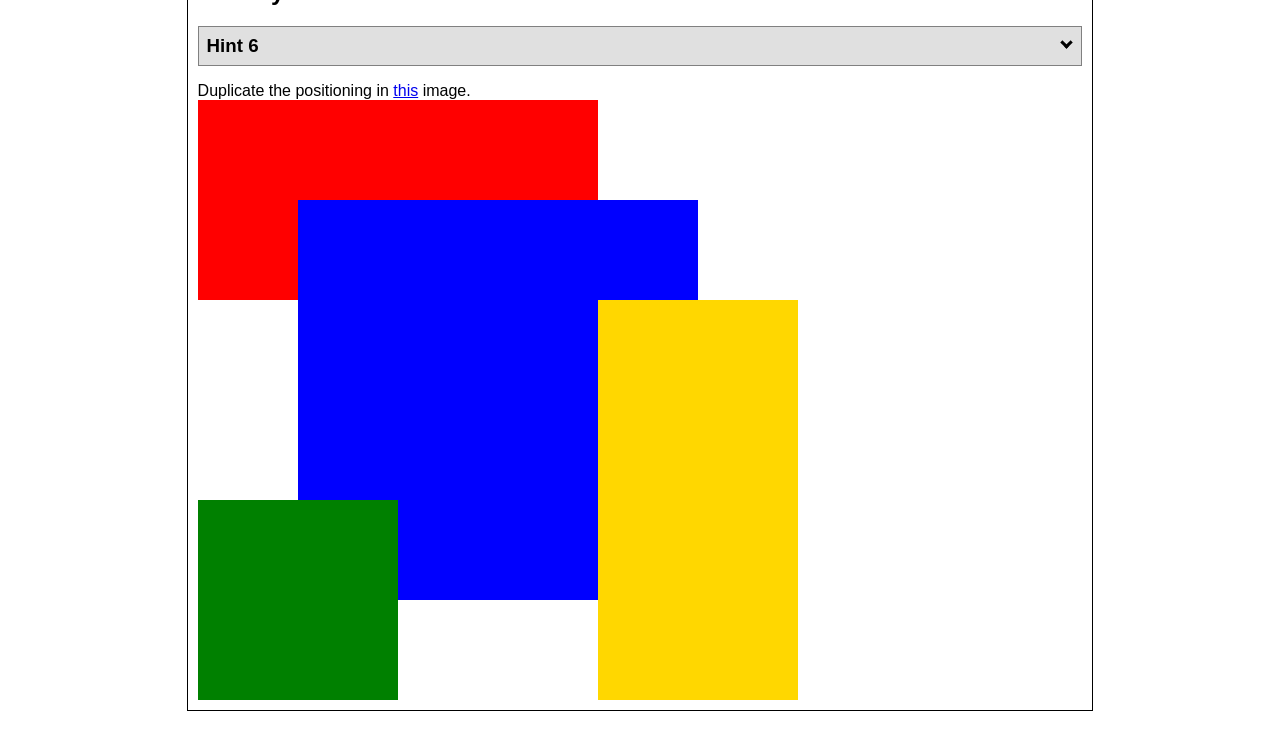
<file: ice/positioning/positioning.html>
<!DOCTYPE html>
<html lang="en">
  <head>
    <!-- HTML - Name: positioning.html -->
    <title>Positioning Activity</title>
    <link rel="stylesheet" type="text/css" href="positionstyles.css" />
  </head>
  <body>
    <div class="activity">
      <h2>WDD 130 positioning exercises</h2>
      For each activity match make the boxes match the image by modifying the stylesheet.</div>
    <div class="activity">
      <h2>Activity 1</h2>
      <section class="hint"><input type="checkbox" ><i></i> <h3>Hint 1</h3><div><p>Use the activity instructions for the firt activity</a></p></div></section>
      <p>Follow the activity instructions to make the boxes match  <a href="images/example1.png" target="_blank">this</a> image.</p>
      <div class="content1" >
        <div class="red1" ></div>
        <div class="green1" ></div>
        <div class="green1" ></div>
        <div class="yellow1"></div>
        <div class="yellow1"></div>
        <div class="blue1"></div>
      </div>
    </div>
    <div class="activity">
      <h2>Activity 2</h2>
      <section class="hint"><input type="checkbox" > <h3>Hint 2</h3><i></i><div>
      <ul>
      <li>grid-template-columns: 50px 50px 50px 50px 50px </li></ul></div></section>
      <p>Overlap and stagger the squares like in <a href="images/example2.png" target="_blank">this</a> image.</p>
      <div class="content2" >
        <div class="red2" ></div>
        <div class="green2" ></div>
        <div class="yellow2"></div>
        <div class="blue2"></div>
      </div>
    </div>
    <div class="activity">
      <h2>Activity 3</h2>
      <section class="hint"><input type="checkbox" > <h3>Hint 3</h3><i></i><div><p>This one is going to be best solved with CSS Grid. Remember to make the boxes the right width first...then start moving them around. </p><h4>Properties used:</h4><ul><li>display:grid;</li><li>grid-template-columns:</li><li>grid-column-gap:</li>
        <li>grid-column:</li>  </ul></div></section>
      Create the 2 column layout like in <a href="images/example3.png" target="_blank">this</a>  image.
      <div class="content3" >
        <div class="red3" ></div>
        <div class="green3" ></div>
        <div class="yellow3"></div>
        <div class="blue3"></div>
      </div>
    </div>
    <div class="activity">
      <h2>Activity 4</h2>
      <section class="hint"><input type="checkbox" > <h3>Hint 4</h3><i></i><div><p>For the others we have been primarily concerned with width. For this one you will need to adjust height as well. </p><h4>Properties used:</h4><ul><li>display:grid;</li><li>grid-template-columns:</li><li>grid-row:</li></ul></div></section>
      Duplicate the positioning in <a href="images/example4.png" target="_blank">this</a> image. 
      <div class="content4" >
        <div class="red4" ></div>
        <div class="green4" ></div>
        <div class="yellow4"></div>
        <div class="blue4"></div>
      </div>
    </div>

    <div class="activity">
      <h2>Activity 5</h2>
      <section class="hint"><input type="checkbox" > <h3>Hint 5</h3><i></i><div><p>Grid is <strong>not</strong> the right way to do this.  In fact there is only one way to really do that...and that is with float. Remember that we float the thing we want the text to wrap around.  Also remember to start by making all the shapes the right size and shape.</p><h4>Properties used:</h4><ul><li>float: left;</li></ul></div></section>
      Wrap the text around the square like in <a href="images/example5.png" target="_blank">this</a> image. This is one case where Grid is NOT the right way to solve this one and will in fact make it harder if you try to use it!
      <div class="content5" >
        <div class="red5" ></div>
        <div class="green5" ></div>
        <div class="yellow5">Step 01: Continue creating the main page for your chosen web site by modifying the CSS file you created in week 9's Adding Classes and IDs to Your Website assignment. This week, you will position all of the content on your main page using the CSS positioning techniques taught in KhanAcademy. When you are done, your webpage layout should reflect what you outlined in the wireframe you designed in the assignment Your Own Site Diagram and Wireframe in week 3. <br />
          If you have changed your mind on how you want the content of your main page laid out, take an opportunity to update your wireframe before completing this assignment (it is much easier to experiment with different layouts in a wireframe than it is to do so by modifying the CSS). Also, if you find that you are having trouble with using CSS positioning, feel free to review the concepts at the learn layout site: http://learnlayout.com/. You should be able to apply these principles to your site. For futher help, refer back to the Max Design site used in the beginning of the course for an example of how to implement your site design.</div>
        <div class="blue5"></div>
      </div>
    </div>
    <div class="activity">
      <h2>Activity 6</h2>
      <section class="hint"><input type="checkbox" > <h3>Hint 6</h3><i></i><div><p>This one is all about visualizing the grid behind the layout. If you are having a hard time doing that first: all the sizes are even multiples of 100, and second here is another example with the lines drawn: <a href="images/example6-hint.png" target="_blank">example 6 with lines</a>. For this one you will find it easiest if you use px for the column width. You can also use <kbd>z-index</kbd> to control the element layering.    </p><h4>Properties used:</h4><ul><li>display:grid;</li><li>grid-template-columns:</li><li>grid-column:</li><li>grid-row:</li><li><a href="https://www.w3schools.com/cssref/pr_pos_z-index.asp" target="_blank">z-index:</a></li></ul></div></section>
      Duplicate the positioning in <a href="images/example6.png" target="_blank">this</a> image.
      <div class="content6" >
        <div class="red6" ></div>
        <div class="green6" ></div>
        <div class="yellow6"></div>
        <div class="blue6"></div>
      </div>
    </div>
  </body>
</html>
</file>
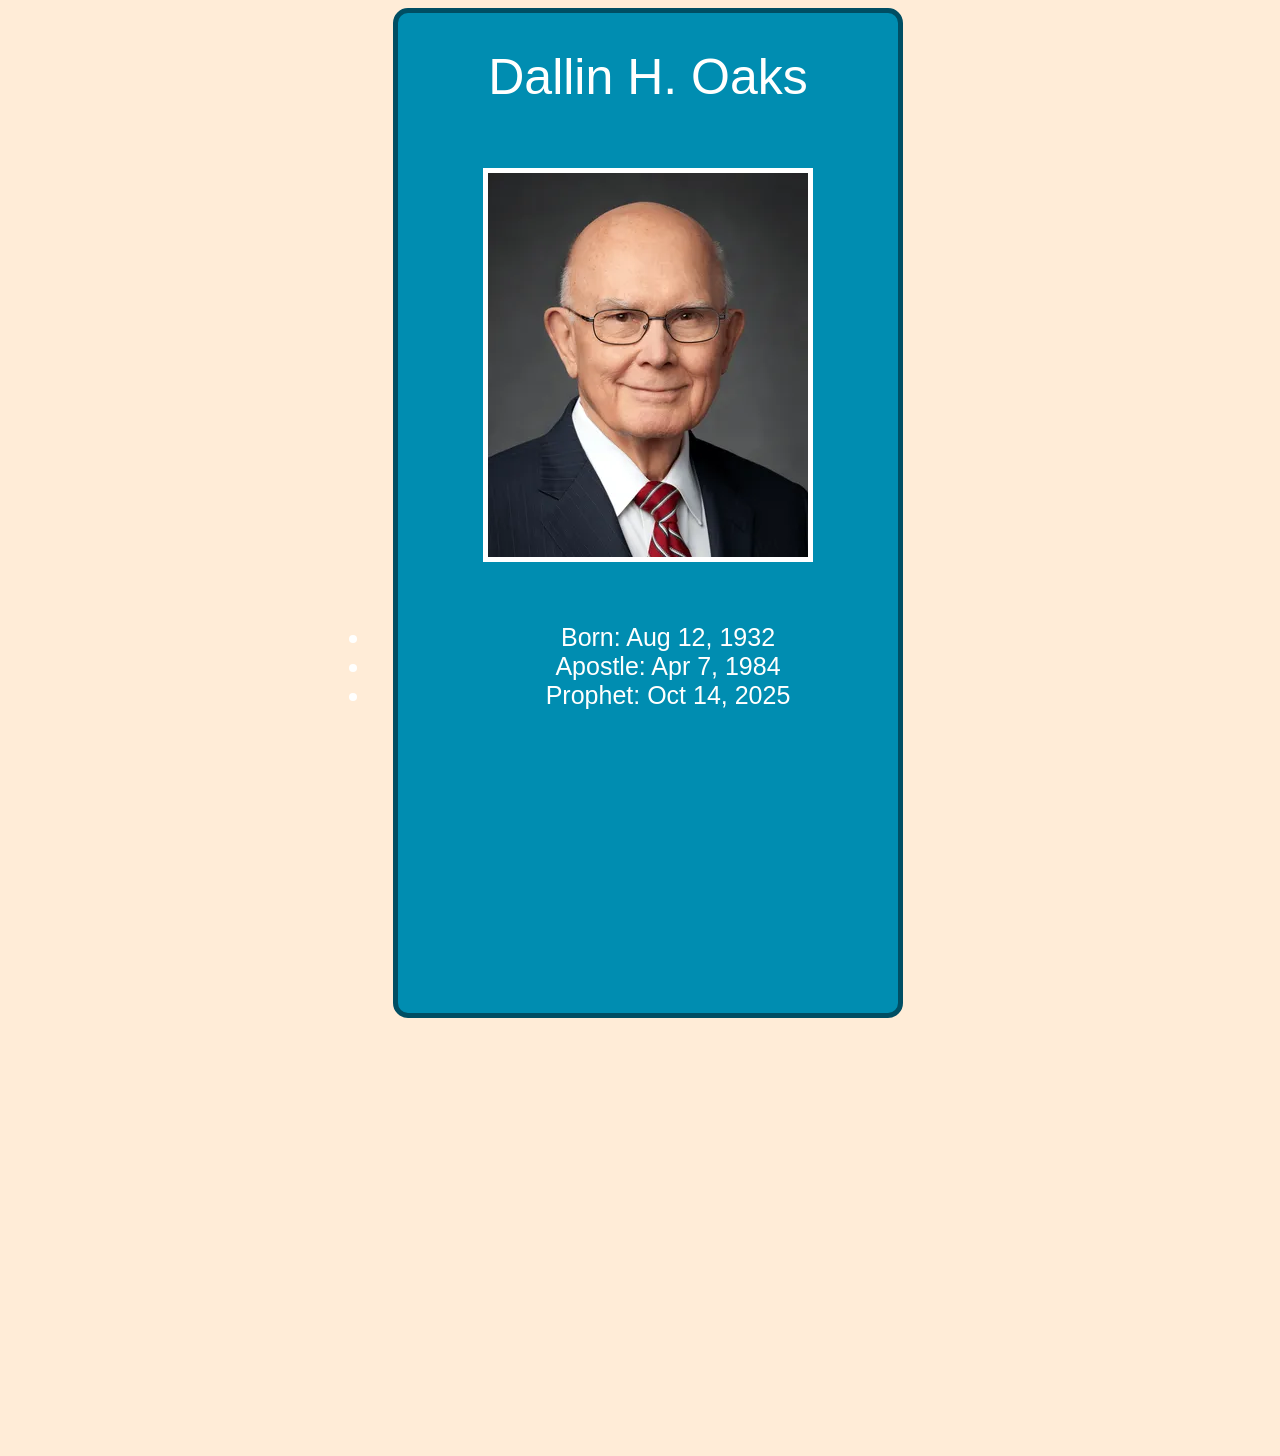
<file: ice/prophet_cards/oaks.html>
<!DOCTYPE html>
<html lang="en">
<head>
    <meta charset="UTF-8">
    <meta name="viewport" content="width=device-width, initial-scale=1.0">
    <title>Dallin H. Oaks</title>
    <style>
        /* Insert styles here, this is called an internal stylesheet  */
        body {
            display: grid;
            grid-template-columns: 1fr 1fr 1fr 1fr;
            grid-template-rows: 150px 1fr 1fr 1fr;
            gap: 10px;
            width: 100%;
            height: 100%;
            background: #FFECD7;
        }
        #card {
            grid-column: 2/4;
            grid-row: 1/4;
            width: 500px;
            height:1000px;
            border-radius: 15px;
            border-style: solid;
            border-width: 5px;
            background-color: #008DB1;
            border-color: #004E63;
            margin: 0 auto;
        }
        img {
            display: block;
            margin: 0 auto;
            grid-column: 2/4;
            grid-row: 2/4;
            z-index: 10;
            border-style: solid;
            border-color: white;
            border-width: 5px;
        }
        #name {
            grid-column: 2/4;
            grid-row: 1/2;
            text-align: center;
            margin-top: 40px;
            font-family: Arial, Helvetica, sans-serif;
            color: #FFFFFE;
            font-size: 50px;
        }
        #list {
            grid-column: 2/4;
            grid-row: 3/4;
            text-align: center;
            margin-top: 0px;
            font-family: Arial, Helvetica, sans-serif;
            color: #FFFFFE;
            font-size: 25px;
        }
    </style>
</head>
<body>
    <img id= "image"src="images/oaks.webp">
    <div id="card"></div>
    <div id="name"> Dallin H. Oaks</div>
    <div id="list">
        <ul>
            <li>Born: Aug 12, 1932</li>
            <li>Apostle: Apr 7, 1984</li>
            <li>Prophet: Oct 14, 2025</li>
        </ul>
    </div>

</body>
</html>
</file>
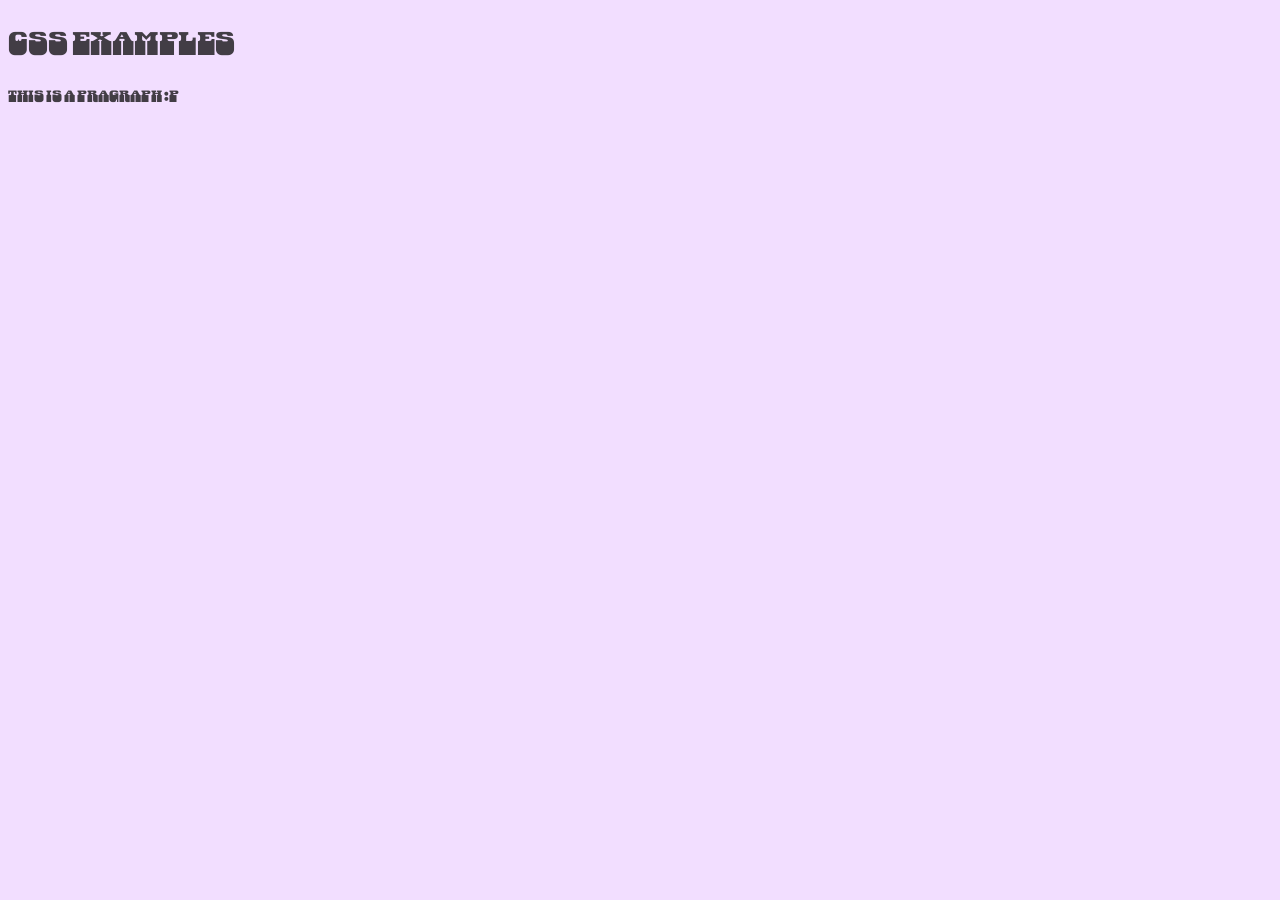
<file: exercises/week1/Week 2/CSSExample.html>
<!DOCTYPE html>
<html>
    <Head>  
        <title> CSS Example </title>
        <style>
            @import url('https://fonts.googleapis.com/css2?family=Danfo&display=swap');
            /*@font-face {
                font-family: 'Danfo';
                src: url(Danfo-Regular-VariableFont_ELSH.woff);
                
            } */
            body {
                background-color: #F2DEFF;
            }
            h1 {
                color:#423D45;
                font-family:'Danfo'
            }
            p {
                color:#423D45;
                font-family:'Danfo'
            }
        </style>
    </Head>
<body>
    <h1> CSS Examples </h1>
    <p> This is a pragraph :P </p>
</body>
</html>
</file>
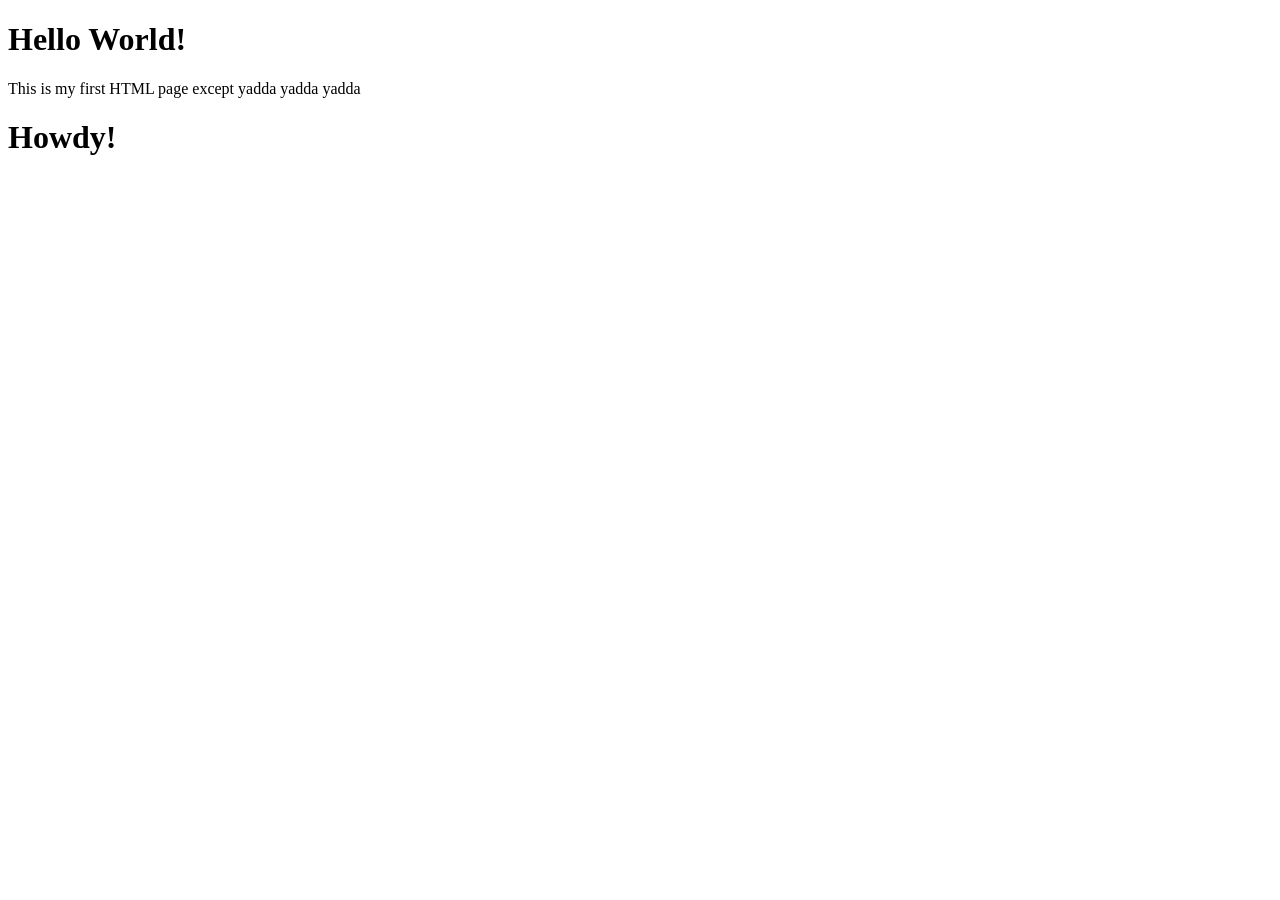
<file: exercises/week1/Week 2/helloworld.html>
<!DOCTYPE html>
<html>
    <head>
        <title>Hello World</title>
    </head>
    <body>
        <h1>Hello World!</h1>
        <p>This is my first HTML page except yadda yadda yadda</p>
        <h1> Howdy!</h1>
        <!-- Psst! They don't know I'm here!-->
    </body>
</html>
</file>
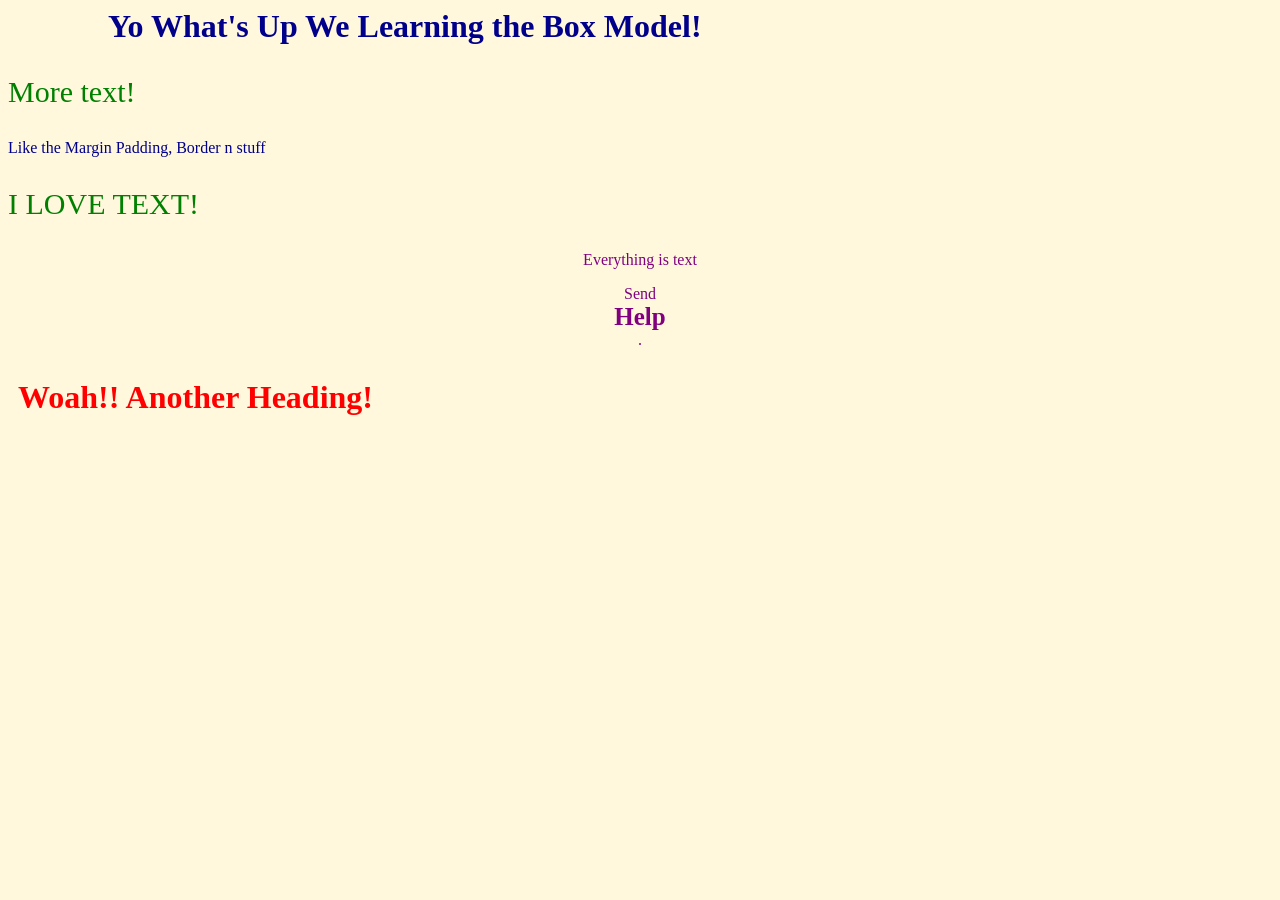
<file: exercises/week1/Week 3/boxmodel.html>
<!DOCTYPE html>
<html lang="en">
<head>
    <meta charset="UTF-8">
    <meta name="viewport" content="width=device-width, initial-scale=1.0">
    <title>Document</title>
    <link rel="stylesheet" href="boxmodel.css">
</head>
<body>
    <h1>Yo What's Up We Learning the Box Model!</h1>
    <p class="subtext">More text!</p>
    <p>Like the Margin Padding, Border n stuff</p>
    <p class="subtext"> I LOVE TEXT!</p>
    <div>
        <p> Everything is text</p>
        <p> Send <span>Help</span>. </p>

    </div>
    <h1 id="secondhead">Woah!! Another Heading!</h1>
</body>
</html>
</file>
<file: portal/pstyle.css>
@import url('https://fonts.googleapis.com/css2?family=Fira+Sans+Condensed:ital,wght@0,100;0,200;0,300;0,400;0,500;0,600;0,700;0,800;0,900;1,100;1,200;1,300;1,400;1,500;1,600;1,700;1,800;1,900&family=UnifrakturCook:wght@700&display=swap');
header {
    display: grid;
    grid-template-columns: 0.25fr 1fr 0.25fr;
    grid-template-rows: 1fr 40px;
    font-family: 'Times New Roman', Times, serif;
}
#logo {
    margin-top: 40px;
    display: flex;
    width: 100%;
    height: auto;   
    grid-column: 3/4;
    grid-row: 1/2;
    align-items: center;
}
#pubtitle {
    font-family:"UnifrakturCook";
    grid-column: 2/3;
    font-size: 5vw;
    text-align: center;
}
#historicalphoto {
    grid-template-columns: 1/2;
    grid-row: 2/3;
    width: 100%;
    height: auto;
    object-fit:fill;
}
#tagline {
    margin-top: 40px;
    border:1px solid;
    border-color: black;
    padding-top: 20px;
    padding-bottom: 5px;
    text-align: center;
    font-size: 15px;
    grid-column: 1/2;
    grid-row: 1/2;
    width: 180px;
    height: 55px;
    justify-content: center;
}
nav a {
    padding-top: 10px;
    text-decoration: none;
    color: black;
}
nav {
    border-top: 1px solid black;
    border-bottom: 1px solid black;
    gap: 20%;
    display: flex;
    justify-content: center;
    grid-column: 1/4;
    grid-row: 2/3;
}

.leftside {
    height: auto;
    display: grid;
    grid-template-columns: 1fr;
    grid-template-rows: auto auto auto auto;
}

.rightside {
    margin-top: 30px;
    display: grid;
    grid-template-columns: 1fr;
    grid-template-rows: auto ;
    justify-content: center;
    align-items: center;
    border: solid black 1px;
}
#newstitle {
    font-weight: bold;
    margin: 0;
    padding: 10px 0;
    font-size: clamp(1.5rem,7vw,5.5rem);
    grid-column: 1/2;
    grid-column: 1/2;
    text-align: center;
}
#page {
    display: grid;
    grid-template-columns: 0.75fr 0.25fr;
    column-gap: 20px;
}

#magic {
    height: auto;
    width: 100%;
    margin-top: 10px;
}

#adtitle {
    font-size: 30px;
    font-weight: bold;
    text-align: center;
}

.adtext {
    margin-left: 10px;
    margin-right: 10px;
}

#ice_page {
    font-family: 'Times New Roman', Times, serif;
    display:grid;
    margin-top: 30px;
    align-items: center;
    text-align: center;
    grid-template-columns: 1fr 1fr;
    grid-template-rows: 200px 200px 200px;
    row-gap: 10px;
    column-gap: 10px;
    
}

#apostle_spotlight:hover {
    background-color: rgb(213, 213, 213);
}

#favorite_devo:hover {
    background-color: rgb(213, 213, 213);
}

#gallery:hover {
    background-color: rgb(213, 213, 213);
}

#grid_flags:hover {
    background-color: rgb(213, 213, 213);
}

#positioning:hover {
    background-color: rgb(213, 213, 213);
}

#signup:hover {
    background-color: rgb(213, 213, 213);
}

#apostle_spotlight { 
    grid-column: 1/2;
    grid-row: 1/2;
    display: flex;
    flex-direction: column;
    text-decoration: none;
    border: 1px solid black;
    color: black;
    justify-content: center;
    display: flex;
    align-items: center;
    background-color: whitesmoke;
    padding: 20px;
    box-sizing: border-box;
    height: 100%;
    width: 100%;
}

#ah1 {
    font-size: 150%;
}

#ap1 {
    font-size: 150%;
}

#favorite_devo {
    grid-column: 2/3;
    grid-row: 1/2;
    display: flex;
    flex-direction: column;
    text-decoration: none;
    border: 1px solid black;
    color: black;
    justify-content: center;
    display: flex;
    align-items: center;
    background-color: whitesmoke;
    padding: 20px;
    box-sizing: border-box;
    height: 100%;
    width: 100%;
}

#fh1 {
    font-size: 150%;
}

#fp1 {
    font-size: 125%;
}

#gallery {
    grid-column: 1/2;
    grid-row: 2/3;
    display: flex;
    flex-direction: column;
    text-decoration: none;
    border: 1px solid black;
    color: black;
    justify-content: center;
    display: flex;
    align-items: center;
    background-color: whitesmoke;
    padding: 20px;
    box-sizing: border-box;
    height: 100%;
    width: 100%;
}

#gh1 {
    font-size: 150%;
}

#gp1 {
    font-size: 125%;
}

#grid_flags {
    grid-column: 2/3;
    grid-row: 2/3;
    display: flex;
    flex-direction: column;
    text-decoration: none;
    border: 1px solid black;
    color: black;
    justify-content: center;
    display: flex;
    align-items: center;
    background-color: whitesmoke;
    padding: 20px;
    box-sizing: border-box;
    height: 100%;
    width: 100%;
}

#gfh1 {
    font-size: 150%;
}

#gfp1 {
    font-size: 125%;
}

#positioning {
    grid-column: 1/2;
    grid-row: 3/4;
    display: flex;
    flex-direction: column;
    text-decoration: none;
    border: 1px solid black;
    color: black;
    justify-content: center;
    display: flex;
    align-items: center;
    background-color: whitesmoke;
    padding: 20px;
    box-sizing: border-box;
    height: 100%;
    width: 100%;
}

#ph1 {
    font-size: 150%;
}

#pp1 {
    font-size: 125%;
}

#signup {
    grid-column: 2/3;
    grid-row: 3/4;
    display: flex;
    flex-direction: column;
    text-decoration: none;
    border: 1px solid black;
    color: black;
    justify-content: center;
    display: flex;
    align-items: center;
    background-color: whitesmoke;
    padding: 20px;
    box-sizing: border-box;
    height: 100%;
    width: 100%;
}

#sh1 {
    font-size: 150%;
}

#sp1 {
    font-size: 125%;
}

#about_page {
    display: grid;
    justify-content: center;
    align-items: center;
    grid-template-columns: 1fr 1fr;
    grid-template-rows: 1fr;
}

#about_page p {
    align-items: center;
    margin-left: 10px;
    font-size: clamp(17px, 4vw, 30px);
}
#thats_me {
    display: block;
    margin-left: auto;
    margin-right: auto;
    align-items: center;
    margin-top: 20px;
    height: auto;
    width: clamp(200px,50vw,600px);
}

footer {
    margin-top: 20px;
}
</file>
<file: styles/style.css>
@import url('https://fonts.googleapis.com/css2?family=Bangers&family=Carter+One&family=Staatliches&display=swap');
#content {
   max-width: 1600px; 
    margin: 0 auto;
}

nav a {
    text-align: center;
    color: #403233;
    text-decoration: none;
    padding: 35px;
}

nav {
    display: flex;
    justify-content: space-around;
}

#hero-msg h1, #hero-msg h4 {
    text-align: center;
}

#hero-msg h4 {
    color: white;
}
#hero-box {
    grid-column: 1/4;
    grid-row: 1/3;
    z-index: -1;
}

.home-grid {
    display: grid;
    grid-template-columns: 1fr 1fr 1fr 1fr 1fr 1fr 1fr 1fr 1fr 1fr;
    /*grid-template-rows: 1fr 1fr 1fr 1fr 1fr 1fr 1fr 1fr 1fr; */
}
#hero-msg h2 {
    padding-top: 0;
    text-align: center;
    font-size: 20px;
    padding-bottom: 40px;
    color:#403233;
}

#hero-img {
    width: 100%;
}

#hero-msg {
    grid-column: 2/3;
    grid-row: 1/2;
    margin-top: 100px;
}
.button-box {
    text-align: center;
    padding-bottom: 50px;
}

main section {
    text-align: center;

}

#background {
    grid-column: 1/11;
    grid-row: 4/9;
    height: 725px;
    background-color: #A97C73
    
}

body {
    background-color: #fcfbfb;
    font-family: "Carter One";
    font-size: 22px;
    margin: 0;
    padding: 0;

    
}

header {
    display: grid;
    grid-template-columns: 150px auto;
    background-color: #97D9C2;
}

nav a:hover {
    background-color: #97D9C2;
    color: #403233;
}

.book, .join {
    background-color: #97D9C2;
    color: #403233;
    text-decoration: none;
    font-size: 18px;
    padding: 15px 30px;
    margin-top: 50px;
    border-radius: 5px;
}

.book:hover, .join:hover {
    background-color: #97D9C2;
    color: #403233;
}

.msg {
    background-color: #403233;
    line-height: 1.5em;
    padding: 35px;
    grid-column: 6/10;
    grid-row: 6/7;
    box-shadow: 5px 5px 10px #6f7364;
}

footer {
    background-color: #403233;
    padding: 25px 50px;
    margin-top: 200px;
    display: flex;
    justify-content: space-around;
    align-items: center;
}

h4 {
    color: #403233;
}

.home-title {
    text-align: center;
    color: white;
    font-family: "Bangers","Staatliches","Carter One";
    font-size: 2em;
    margin-top: 10px;
}

.msg h2 {
    color: #F7F3EB;
    font-family: "Bangers","Staatliches","Carter One";
}

.msg p {
    color: #F7F3EB;
    font-size: .8em;
    padding-bottom: 15px;
}

.msg a {
    text-decoration: none;
    color: #F7F3EB;
}
footer {
    color: #F7F3EB;
    padding: 25px 50px;
}

footer a {
    color: #F7F3EB;
    text-decoration: none;
}

footer a:hover {
    color: #F7F3EB;
}

.logo {
    width: 80px;
}

footer p {
    font-size: 1.2em;
}

footer p a:hover {
    text-decoration: underline;
}

h2 {
    margin: 0;
}

#logo_link {
    padding-top: 5px;
    justify-self: center;
    align-self: center;
}

footer .social img {
    padding-top: 15px;
}

.rivers-card, .camping-card, .rapids-card {
    margin: 200px 0;
}
.camping-card {
    grid-column: 5/7;
    grid-row: 2/3;
}
.rivers-card {
    grid-column: 2/4;
    grid-row: 2/3;
}

.rapids-card {
    grid-column: 8/10;
    grid-row: 2/3;
}

.card-img {
    border: 10px solid #A97C73;
    transition: transform .5s;
    box-shadow: 5px 5px 10px #6f7364;
}

.card-img:hover {
    opacity: .6;
    transform: scale(1.1);
}
.card-img, .mountains {
    width:100%
}
main section img {
    box-sizing: border-box;
}

.mountains {
    padding-top: 100px;
    padding-bottom: 200px;
    grid-column: 2/7;
    grid-row: 5/8;
    box-shadow: 5px 5px 10px #6f7364;
}
#hero img{
    width: 100%;
}
#hero {
    display: grid;
    grid-template-columns: 1fr 3fr 1fr;
    text-align: center;
    margin-top: -100px;
    border: 5px solid #dee3e0
}

.icon {
    width: 80px;
}

@media screen and (max-width: 900px) {
    #hero, .home-grid {
        display: block;
        height: auto;
    }
    nav, footer {
        flex-direction: column;
    }
    nav a {
        display: block;
        padding: 15px;
    }
    #hero {
        margin-top: 0;
    }
    #hero-msg {
        margin-top: 0;
    }
    #hero-msg h4 {
        display: none;
    }
    #hero-msg h1 {
        color: #6f7364;
    }
    .home-title {
        font-size: 25px;
    }
    .rivers-card, .camping-card, .rapids-card { 
        margin: 50px auto;
        width: 60%;
    }
    #background {
        display: none;
    }
    .mountains, .msg {
        width: 80%;
        display: block;
        margin: 0 auto;
    }
    footer {
        margin-top: 25px;
    }
}
</file>
<file: exercises/week1/Week 4/portfolio-starter-code/css/index.css>
/* Add your CSS here to style the photography portfolio*/

/* Go here to get fonts: https://fonts.google.com/*/
/* Select a font, and copy it's @import statement. Paste at the top of this file.*/
@import url('https://fonts.googleapis.com/css2?family=Fira+Sans+Condensed:ital,wght@0,100;0,200;0,300;0,400;0,500;0,600;0,700;0,800;0,900;1,100;1,200;1,300;1,400;1,500;1,600;1,700;1,800;1,900&display=swap');
/* Flexbox cheat sheet: https://flexbox.malven.co/*/
body {
    margin-left: 0px;
    margin-right: 0px;
}

h1 {
    font-family:"Fira Sans Condensed";
    text-align: center;
    font-size: 3em;
    margin-bottom: 0px;
}

h2 {
    font-family:"Fira Sans Condensed";
    text-align: center;
    font-size: 1.5em;
    margin-top: 10px
}

nav {
    background-color: dimgray;
    height: 50px;
    color:black;
    display: grid;
    grid-template-columns: 1fr 1fr 1fr 1fr;
    margin-bottom: 20px;
}

nav a {
    color: white;
    text-decoration: none;
    text-align: center;
    padding-top: 15px;
    font-family:"Fira Sans Condensed";
}

nav a:hover {
    background-color: aliceblue;
    color:black
}

img {
    max-width: 20em;
}

#img-container {
    display: flex;
    flex-direction: column;
    max-height: 175em;
    flex-wrap: wrap;
    margin-left: 30%;
    margin-right: 30%;
    gap: 10px;
}
</file>
<file: ice/positioning/positionstyles.css>
/* CSS - Name: "positionstyles.css" */
/* Activity 1 styles */
.content1 {
  display: grid;
  grid-template-columns: 1fr 1fr;
  grid-template-rows: 0.5fr 2fr 2fr 0.5fr;
  row-gap: 10px;
  place-items: center;
  

}
.red1 { 
  width: 100%; 
  height: 100px; 
  background-color: red; 
  grid-row: 1/1;
  grid-column: 1/3;

} 
.green1 {
  width: 175px; 
  height: 175px; 
  background-color: green; 
  

} 
.yellow1 {
  width: 175px; 
  height: 175px; 
  background-color: gold; 
} 
.blue1 {
  width: 100%; 
  height: 100px; 
  background-color: blue; 
  grid-column: 1/3;
  grid-row: 4/4;
} 
/* Activity 2 styles */ 
.content2 {
  display: grid;
  grid-template-columns: 50px 50px 50px 50px;
  grid-template-rows: 50px 50px 50px 50px;
}
.red2 {
  width: 100px; 
  height: 100px; 
  background-color: red; 
  grid-row: 1/1;
} 
.green2 { 
  width: 100px; 
  height: 100px; 
  background-color: green; 
  grid-row: 2/2;
  grid-column: 2/3;
} 
.yellow2 {
  width: 100px; 
  height: 100px; 
  background-color: gold; 
  grid-row: 3/4;
  grid-column: 3/4;
} 
.blue2 {
  width: 100px; 
  height: 100px; 
  background-color: blue; 
  grid-column: 4;
  grid-row: 4;
} 
/* Activity 3 styles */ 
.content3 {
  display: grid;
  grid-template-columns: 1fr 1fr;
  grid-template-rows: 1fr 2fr 1fr;
  column-gap: 60px;
}
.red3 {
  width: 100%; 
  height: 100px; 
  background-color: red; 
  grid-column: 1/3;
} 
.green3 {
  width: 100%; 
  height: 100%; 
  background-color: green;
  grid-row: 2;
} 
.yellow3 {
  width: 100%; 
  height: 100%; 
  background-color: gold; 
  grid-row: 2;
} 
.blue3 {
  width: 100%;
  height: 100px; 
  background-color: blue; 
  grid-column: 1/3;
  grid-row: 3;
} 
/* Activity 4 styles */ 
.content4 {
  /* This is the parent of the activity 4 boxes. */
  height: 400px;
  display: grid;
  grid-template-columns: 1fr 1fr 1fr 1fr;
  grid-template-rows: 1fr 1fr 1fr;
}
.red4 {
  width: 100%; 
  height: 100%; 
  background-color: red; 
  grid-column: 1/3;
  grid-row: 1/4;
} 
.green4 {
  width: 100%; 
  height: 100%; 
  background-color: green; 
  grid-column: 3/5;
  grid-row: 1/2;
} 
.yellow4 {
  width: 100%; 
  height: 100%; 
  background-color: gold; 
  grid-column: 3/5;
  grid-row: 2/3;
} 
.blue4 {
  width: 100%; 
  height: 100%; 
  background-color: blue; 
  grid-column: 3/5;
  grid-row: 3/4;
} 
/* Activity 5 styles */ 
.content5 {
  /* This is the parent of the activity 5 boxes. */
  display: float;
  height: 400px;
}
.red5 { 
  width: 100%; 
  height: 100px; 
  background-color: red; 
} 
.green5 { 
  float: left;
  width: 200px; 
  height: 200px; 
  background-color: green; 

} 
.yellow5 {
  width: 100%; 
  height: 300px; 
  background-color: gold; 

} 
.blue5 {
  width: 100%; 
  height: 100px; 
  background-color: blue; 
} 
/* Activity 6 styles */ 
.content6 {
  display: grid;
  height: 600px;
  width: 600px;
  grid-template-columns: 1fr 1fr 1fr 1fr 1fr 1fr;
  grid-template-rows: 1fr 1fr 1fr 1fr 1fr 1fr;
}
.red6 {
  width: 100%; 
  height: 100%; 
  background-color: red; 
  grid-column: 1/5;
  grid-row: 1/3;
} 
.green6 {
  width: 100%; 
  height: 100%; 
  background-color: green;
  grid-row: 5/7; 
  grid-column: 1/3;
  z-index: 1;
} 
.yellow6 {
  width: 100%; 
  height: 100%; 
  background-color: gold;
  grid-column: 5/7; 
  grid-row: 3/7;
  z-index: 2;
} 
.blue6 {
  width: 100%; 
  height: 100%; 
  background-color: blue; 
  grid-column: 2/6;
  grid-row: 2/6;
} 


/* Do not make any changes below here */
.activity {
  width: 70%; 
  margin: 20px auto; 
  font-family: Arial, sans-serif; 
  border: 1px solid black; 
  padding: 10px; 
  clear:both; 
  overflow: auto;
} 

.hint {
  border: 1px solid grey;
  background: #e0e0e0;
  padding: .5em;
  position: relative;
  margin: 1em 0;
}
.hint h3 {
  margin: 0;
}
.hint:hover {
  background: #d0d0d0;
}
.hint > div {
  display: none;
}

.hint input[type=checkbox] {
  position: absolute;
  width: 100%;
  height: 100%;
  opacity: 0;
  z-index: 1;
  cursor: pointer;
}

.hint input[type=checkbox]:checked ~ div {
  display: block;
}

.hint i {
  position: absolute;
  transform: translate(-6px, 0);
  margin-top: 16px;
  right: 10px;
  top: -3px;
}
.hint i:before, .hint i:after {
  content: "";
  position: absolute;
  background-color: black;
  width: 3px;
  height: 9px;
}
.hint i:before {
  transform: translate(2px, 0) rotate(45deg);
}
.hint i:after {
  transform: translate(-2px, 0) rotate(-45deg);
}

.hint input[type=checkbox]:checked ~ i:before {
  transform: translate(-2px, 0) rotate(45deg);
}
.hint input[type=checkbox]:checked ~ i:after {
  transform: translate(2px, 0) rotate(-45deg);
}
.hint a {
  position: relative;
  z-index: 1;
}
</file>
<file: exercises/week1/Week 3/boxmodel.css>
/* CSS SYNTAX */

/*element selector */
body {
    background-color:cornsilk
}
h1 {
    color:darkblue;
    margin-left: 100px;
    margin-top: 0px;
    padding: 0;
}

p {
    color:darkblue;
}

#secondhead {
    color: red;
    margin-left: 10px;
    margin-top: 30px;
}

.subtext {
    color:green;
    font-size: 30px;
}

div p {
    color:purple;
    text-align: center;
}

div p span{
    display:block;
    font-weight: bolder;
    font-size: 25px;
}
</file>
